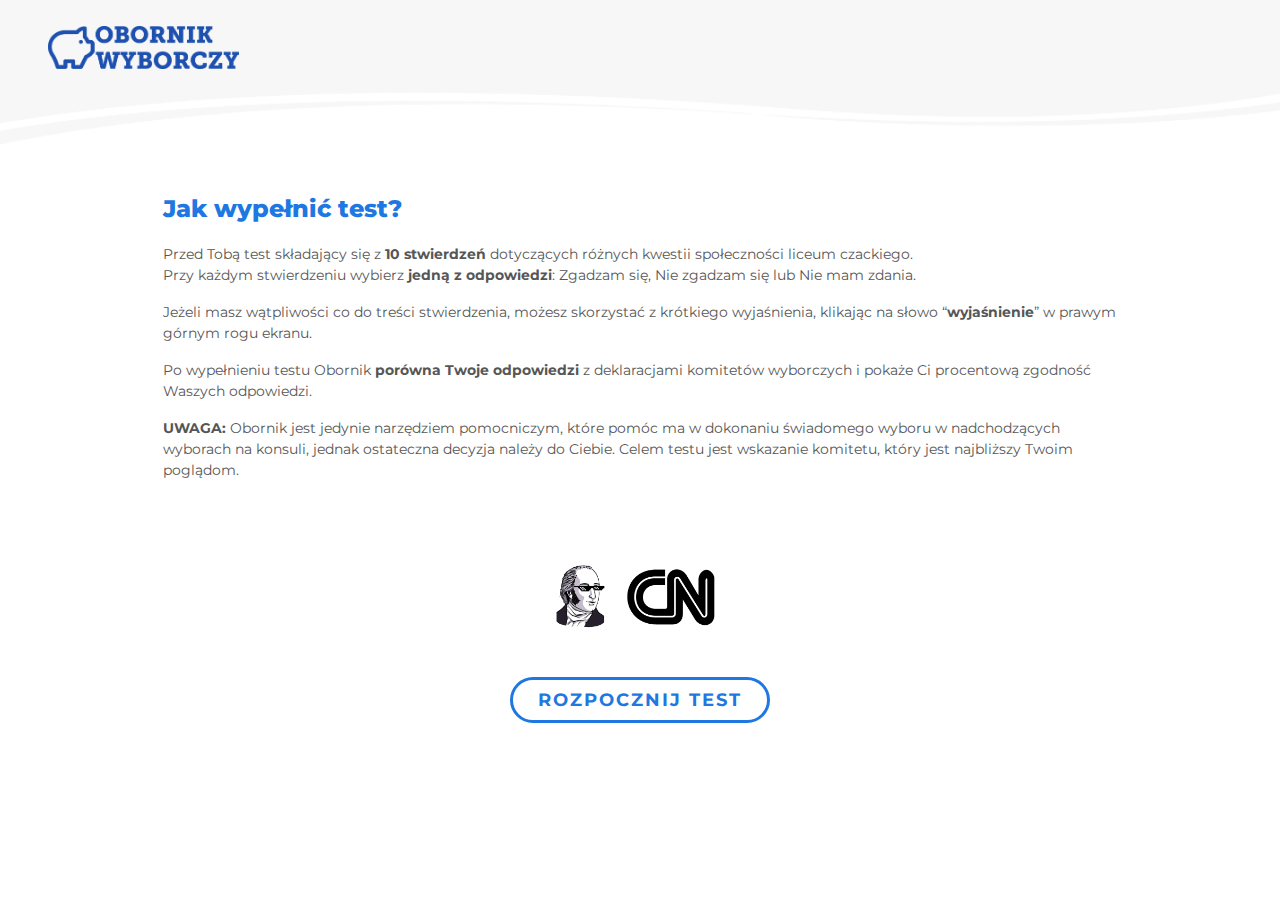
<file: ankieta.html>
<!DOCTYPE html>
<html>

<head>
    <meta charset="utf-8">
    <meta name="viewport" content="width=device-width, initial-scale=1.0, shrink-to-fit=no">
    <title>Obornik Wyborczy - Ankieta</title>
    <link rel="stylesheet" href="assets/bootstrap/css/bootstrap.min.css">
    <link rel="stylesheet" href="https://fonts.googleapis.com/css?family=Alegreya+Sans:100,300,400">
    <link rel="stylesheet" href="https://fonts.googleapis.com/css?family=Average+Sans">
    <link rel="stylesheet" href="https://fonts.googleapis.com/css?family=Montserrat:200i,300,400,700">
    <link rel="stylesheet" href="https://fonts.googleapis.com/css?family=Roboto+Condensed">
    <link rel="stylesheet" href="https://fonts.googleapis.com/css?family=Ubuntu:300,400">
    <link rel="stylesheet" href="assets/css/styles.css">
</head>

<body><header class="test-header">
    <a href="index.html" target="blank">
        <picture class="test-logo">
            <source media="(min-width:576px)" srcset="assets/img/OW.png">
            <img src="assets/img/OW.png" alt="Logo Obornik Wybrczy"></picture>
    </a>
</header>
    <main class="test-main">
        <div class="container test-container">
            <div class="test-questioner" id="test-questioner">
                <div id="step_0" class="test-step">
                    <h2 class="test-title">Jak wypełnić test?</h2>
                    <div class="test-intro-content">
                        <p>Przed Tobą test składający się z <strong>10&nbsp;stwierdzeń</strong>&nbsp;dotyczących różnych kwestii społeczności liceum czackiego.<br>Przy każdym stwierdzeniu wybierz&nbsp;<strong>jedną z odpowiedzi</strong>: Zgadzam
                            się, Nie zgadzam się lub Nie mam zdania.<br></p>
                        <p>Jeżeli masz wątpliwości co do treści stwierdzenia, możesz skorzystać z krótkiego wyjaśnienia, klikając na słowo “<strong>wyjaśnienie</strong>” w prawym górnym rogu ekranu.<br></p>
                        <p>Po wypełnieniu testu Obornik&nbsp;<strong>porówna Twoje odpowiedzi</strong>&nbsp;z deklaracjami komitetów wyborczych i pokaże Ci procentową zgodność Waszych odpowiedzi.<br><p><strong>UWAGA:</strong> Obornik jest jedynie narzędziem pomocniczym, które pomóc ma w dokonaniu świadomego wyboru w nadchodzących wyborach na konsuli, jednak ostateczna decyzja należy do Ciebie. Celem testu jest wskazanie komitetu, który jest najbliższy Twoim poglądom.</p></p></p><br><p style="text-align: center;">
    <br>
    <br>
    
    <img alt="Czacki News logo" src="assets/img/logo_transparent.png" style="width: 200px; max-width: 100%; vertical-align: middle; text-align: center;">
    
</p>
                        <div class="test-button-div"><a id="start-test" class="test-button text-decoration-none test-button-next" href="#">ROZPOCZNIJ TEST</a></div>
                    </div>
                </div>
                <div id="step_1" class="test-step inactive fade-in"><h2 class="test-title">Stwierdzenie: <span>1/10</span></h2>
                    <div class="test-question-container">
                        <p class="test-question">Uważam, że reżim sanitarny w Czackim powinien zostać zaostrzony.</p>
                    </div>
                    <ul class="test-help">
                        <li><a class="test-explanation-open" onclick="document.getElementById('explanation_1').style.display = 'block'" href="#" data-toggle="modal">WYJAŚNIENIE</a></li>
                    </ul>
                    <div class="test-buttons">
                        <div class="test-wrapper">
                            <div class="test-slide">
                                <div class="test-more-buttons">
                                    <div class="test-button-button"><a class="test-button text-decoration-none test-button-next agreed" href="#">ZGADZAM SIĘ</a></div>
                                    <div class="test-button-button"><a class="test-button text-decoration-none test-button-next non-agreed" href="#">NIE ZGADZAM SIĘ</a></div>
                                    <div class="test-button-button"><a class="test-button text-decoration-none test-button-next neutral" href="#">NIE MAM ZDANIA</a></div>
                                </div>
                            </div>
                        </div>
                    </div>
                </div>
                <div id="step_2" class="test-step inactive fade-in"><h2 class="test-title">Stwierdzenie: <span>2/10</span></h2>
                    <div class="test-question-container">
                        <p class="test-question">Moim zdaniem samorząd powinien podjąć wszelkich starań w celu rezygnacji Ministerstwa Edukacji Narodowej z decyzji o zdalnym systemie nauczania na korzyść innych metod np.: systemu hybrydowego.</p>
                    </div>
                    <ul class="test-help">
                        <li><a class="test-explanation-open" href="#" onclick="document.getElementById('explanation_2').style.display = 'block'" data-toggle="modal">WYJAŚNIENIE</a></li>
                    </ul>
                    <div class="test-buttons">
                        <div class="test-wrapper">
                            <div class="test-slide">
                                <div class="test-more-buttons">
                                    <div class="test-button-button"><a class="test-button text-decoration-none test-button-next agreed" href="#">ZGADZAM SIĘ</a></div>
                                    <div class="test-button-button"><a class="test-button text-decoration-none test-button-next non-agreed" href="#">NIE ZGADZAM SIĘ</a></div>
                                    <div class="test-button-button"><a class="test-button text-decoration-none test-button-next neutral" href="#">NIE MAM ZDANIA</a></div>
                                </div>
                            </div>
                        </div>
                    </div>
                </div>
                <div id="step_3" class="test-step inactive fade-in"><h2 class="test-title">Stwierdzenie: <span>3/10</span></h2>
                    <div class="test-question-container">
                        <p class="test-question">Ważne dla mnie jest, żeby samorząd negocjował z dyrekcją o istnieniu ogólnodostępnego czajnika oraz mikrofalówki.</p>
                    </div>
                    <ul class="test-help">
                        <li><a class="test-explanation-open" href="#" onclick="document.getElementById('explanation_3').style.display = 'block'" data-toggle="modal">WYJAŚNIENIE</a></li>
                    </ul>
                    <div class="test-buttons">
                        <div class="test-wrapper">
                            <div class="test-slide">
                                <div class="test-more-buttons">
                                    <div class="test-button-button"><a class="test-button text-decoration-none test-button-next agreed" href="#">ZGADZAM SIĘ</a></div>
                                    <div class="test-button-button"><a class="test-button text-decoration-none test-button-next non-agreed" href="#">NIE ZGADZAM SIĘ</a></div>
                                    <div class="test-button-button"><a class="test-button text-decoration-none test-button-next neutral" href="#">NIE MAM ZDANIA</a></div>
                                </div>
                            </div>
                        </div>
                    </div>
                </div>
                <div id="step_4" class="test-step inactive fade-in"><h2 class="test-title">Stwierdzenie: <span>4/10</span></h2>
                    <div class="test-question-container">
                        <p class="test-question">Ważne dla mnie jest poszerzenie oferty sportowej szkoły.</p>
                    </div>
                    <ul class="test-help">
                        <li><a class="test-explanation-open" href="#" onclick="document.getElementById('explanation_4').style.display = 'block'" data-toggle="modal">WYJAŚNIENIE</a></li>
                    </ul>
                    <div class="test-buttons">
                        <div class="test-wrapper">
                            <div class="test-slide">
                                <div class="test-more-buttons">
                                    <div class="test-button-button"><a class="test-button text-decoration-none agreed test-button-next" href="#">ZGADZAM SIĘ</a></div>
                                    <div class="test-button-button"><a class="test-button text-decoration-none test-button-next non-agreed" href="#">NIE ZGADZAM SIĘ</a></div>
                                    <div class="test-button-button"><a class="test-button text-decoration-none test-button-next neutral" href="#">NIE MAM ZDANIA</a></div>
                                </div>
                            </div>
                        </div>
                    </div>
                </div>
                <div id="step_5" class="test-step inactive fade-in"><h2 class="test-title">Stwierdzenie: <span>5/10</span></h2>
                    <div class="test-question-container">
                        <p class="test-question">Ważne dla mnie są negocjacje z Okienkiem w celu obniżenia cen dla Czackiewiczów.</p>
                    </div>
                    <ul class="test-help">
                        <li><a class="test-explanation-open" href="#" onclick="document.getElementById('explanation_5').style.display = 'block'" data-toggle="modal">WYJAŚNIENIE</a></li>
                    </ul>
                    <div class="test-buttons">
                        <div class="test-wrapper">
                            <div class="test-slide">
                                <div class="test-more-buttons">
                                    <div class="test-button-button"><a class="test-button text-decoration-none agreed test-button-next" href="#">ZGADZAM SIĘ</a></div>
                                    <div class="test-button-button"><a class="test-button text-decoration-none test-button-next non-agreed" href="#">NIE ZGADZAM SIĘ</a></div>
                                    <div class="test-button-button"><a class="test-button text-decoration-none test-button-next neutral" href="#">NIE MAM ZDANIA</a></div>
                                </div>
                            </div>
                        </div>
                    </div>
                </div>
                <div id="step_6" class="test-step inactive fade-in"><h2 class="test-title">Stwierdzenie: <span>6/10</span></h2>
                    <div class="test-question-container">
                        <p class="test-question">Moim zdaniem elitarność sekcji oraz ich działalności w Czackim powinna zostać zmniejszona.</p>
                    </div>
                    <ul class="test-help">
                        <li><a class="test-explanation-open" href="#" onclick="document.getElementById('explanation_6').style.display = 'block'" data-toggle="modal">WYJAŚNIENIE</a></li>
                    </ul>
                    <div class="test-buttons">
                        <div class="test-wrapper">
                            <div class="test-slide">
                                <div class="test-more-buttons">
                                    <div class="test-button-button"><a class="test-button text-decoration-none agreed test-button-next" href="#">ZGADZAM SIĘ</a></div>
                                    <div class="test-button-button"><a class="test-button text-decoration-none test-button-next non-agreed" href="#">NIE ZGADZAM SIĘ</a></div>
                                    <div class="test-button-button"><a class="test-button text-decoration-none test-button-next neutral" href="#">NIE MAM ZDANIA</a></div>
                                </div>
                            </div>
                        </div>
                    </div>
                </div>
                <div id="step_7" class="test-step inactive fade-in"><h2 class="test-title">Stwierdzenie: <span>7/10</span></h2>
                    <div class="test-question-container">
                        <p class="test-question">Uważam, że Czacki powinien zrezygnować ze współpracy z Technikum.</p>
                    </div>
                    <ul class="test-help">
                        <li><a class="test-explanation-open" href="#" onclick="document.getElementById('explanation_7').style.display = 'block'" data-toggle="modal">WYJAŚNIENIE</a></li>
                    </ul>
                    <div class="test-buttons">
                        <div class="test-wrapper">
                            <div class="test-slide">
                                <div class="test-more-buttons">
                                    <div class="test-button-button"><a class="test-button text-decoration-none agreed test-button-next" href="#">ZGADZAM SIĘ</a></div>
                                    <div class="test-button-button"><a class="test-button text-decoration-none test-button-next non-agreed" href="#">NIE ZGADZAM SIĘ</a></div>
                                    <div class="test-button-button"><a class="test-button text-decoration-none test-button-next neutral" href="#">NIE MAM ZDANIA</a></div>
                                </div>
                            </div>
                        </div>
                    </div>
                </div>
                <div id="step_8" class="test-step inactive fade-in"><h2 class="test-title">Stwierdzenie: <span>8/10</span></h2>
                    <div class="test-question-container">
                        <p class="test-question">Ważne dla mnie jest utworzenie systemu zgłaszania inicjatyw uczniowskich.</p>
                    </div>
                    <ul class="test-help">
                        <li><a class="test-explanation-open" href="#" onclick="document.getElementById('explanation_8').style.display = 'block'" data-toggle="modal">WYJAŚNIENIE</a></li>
                    </ul>
                    <div class="test-buttons">
                        <div class="test-wrapper">
                            <div class="test-slide">
                                <div class="test-more-buttons">
                                    <div class="test-button-button"><a class="test-button text-decoration-none agreed test-button-next" href="#">ZGADZAM SIĘ</a></div>
                                    <div class="test-button-button"><a class="test-button text-decoration-none test-button-next non-agreed" href="#">NIE ZGADZAM SIĘ</a></div>
                                    <div class="test-button-button"><a class="test-button text-decoration-none test-button-next neutral" href="#">NIE MAM ZDANIA</a></div>
                                </div>
                            </div>
                        </div>
                    </div>
                </div>
                <div id="step_9" class="test-step inactive fade-in"><h2 class="test-title">Stwierdzenie: <span>9/10</span></h2>
                    <div class="test-question-container">
                        <p class="test-question">Uważam, że w Czackim powinny się odbywać spotkania z różnymi osobami aktywnymi politycznie, niezależnie od ich poglądów.</p>
                    </div>
                    <ul class="test-help">
                        <li><a class="test-explanation-open" href="#" onclick="document.getElementById('explanation_9').style.display = 'block'" data-toggle="modal">WYJAŚNIENIE</a></li>
                    </ul>
                    <div class="test-buttons">
                        <div class="test-wrapper">
                            <div class="test-slide">
                                <div class="test-more-buttons">
                                    <div class="test-button-button"><a class="test-button text-decoration-none agreed test-button-next" href="#">ZGADZAM SIĘ</a></div>
                                    <div class="test-button-button"><a class="test-button text-decoration-none test-button-next non-agreed" href="#">NIE ZGADZAM SIĘ</a></div>
                                    <div class="test-button-button"><a class="test-button text-decoration-none test-button-next neutral" href="#">NIE MAM ZDANIA</a></div>
                                </div>
                            </div>
                        </div>
                    </div>
                </div>
                <div id="step_10" class="test-step inactive fade-in"><h2 class="test-title">Stwierdzenie: <span>10/10</span></h2>
                    <div class="test-question-container">
                        <p class="test-question">Uważam, iż społeczność Czackiego powinna brać czynny udział w akcjach typu “Tęczowy Piątek”.</p>
                    </div>
                    <ul class="test-help">
                        <li><a class="test-explanation-open" href="#" onclick="document.getElementById('explanation_10').style.display = 'block'" data-toggle="modal">WYJAŚNIENIE</a></li>
                    </ul>
                    <div class="test-buttons">
                        <div class="test-wrapper">
                            <div class="test-slide">
                                <div class="test-more-buttons">
                                    <div class="test-button-button"><a class="test-button text-decoration-none agreed test-button-next" href="#">ZGADZAM SIĘ</a></div>
                                    <div class="test-button-button"><a class="test-button text-decoration-none test-button-next non-agreed" href="#">NIE ZGADZAM SIĘ</a></div>
                                    <div class="test-button-button"><a class="test-button text-decoration-none test-button-next neutral" href="#">NIE MAM ZDANIA</a></div>
                                </div>
                            </div>
                        </div>
                    </div>
                </div>
                <div class="test-results fade-in" id="test-results">
                    <div class="test-results-row">
                        <div class="test-results-title">
                            <h1>Wyniki:</h1>
                        </div>
                    </div>
                    <p>Wykres przedstawia zgodność Twoich poglądów z deklaracjami poszczególnych komitetów wyborczych.</p>
                    <div class="test-results-chart">


                        <div class="test-results-chart-row">
                            <div class="test-results-chart-row-img">
                                <img src="assets/img/konsole.png" alt="Komitet nr 1" id="candidate-img-1">
                            </div>
                            <div class="test-results-chart-progressbar">
                                <div class="test-progressbar-gray">
                                    <div class="test-progressbar-blue" id="progressbar-results-1"></div>
                                </div>
                                <p class="test-candidate-surname" id="candidate-name-1">KONSOLE</p>
                            </div>
                            <div class="test-results-chart-percent">
                                <p class="test-results-percent" id="candidate-percent-1">73%</p>
                            </div>
                        </div>

                        <div class="test-results-chart-row">
                            <div class="test-results-chart-row-img">
                                <img src="assets/img/kopytulski.png" alt="Komitet nr 2" id="candidate-img-2">
                            </div>
                            <div class="test-results-chart-progressbar">
                                <div class="test-progressbar-gray">
                                    <div class="test-progressbar-blue" id="progressbar-results-2"></div>
                                </div>
                                <p class="test-candidate-surname" id="candidate-name-2">KOPYTULSKI2020</p>
                            </div>
                            <div class="test-results-chart-percent">
                                <p class="test-results-percent" id="candidate-percent-2">62%</p>
                            </div>
                        </div>

                        <div class="test-results-chart-row">
                            <div class="test-results-chart-row-img">
                                <img src="assets/img/ku.png" alt="Komitet nr 3" id="candidate-img-3">
                            </div>
                            <div class="test-results-chart-progressbar">
                                <div class="test-progressbar-gray">
                                    <div class="test-progressbar-blue" id="progressbar-results-3"></div>
                                </div>
                                <p class="test-candidate-surname" id="candidate-name-3">PAULINA I MIKOŁAJ</p>
                            </div>
                            <div class="test-results-chart-percent">
                                <p class="test-results-percent" id="candidate-percent-3">55%</p>
                            </div>
                        </div>

                        <div class="test-results-chart-row">
                            <div class="test-results-chart-row-img">
                                <img src="assets/img/wrzosek-ziemba.png" alt="Komitet nr 4" id="candidate-img-4">
                            </div>
                            <div class="test-results-chart-progressbar">
                                <div class="test-progressbar-gray">
                                    <div class="test-progressbar-blue" id="progressbar-results-4"></div>
                                </div>
                                <p class="test-candidate-surname" id="candidate-name-4">WRZOSEK ZIEMBA 2020</p>
                            </div>
                            <div class="test-results-chart-percent">
                                <p class="test-results-percent" id="candidate-percent-4">42%</p>
                            </div>
                        </div>
                    </div>

                    <div class="show_campaign_committes_answers_div">
                        <a id="show_campaign_committes_answers_btn" class="show_campaign_committes_answers_btn">Zobacz odpowiedzi komitetów</a>
                    </div>

                </div>
            </div>





            <div class="campaign_committes_answers_questionnaire" id="campaign_committes_answers_questionnaire">
                <div class="campaign_committes_steps">


                    <div id="answers_step_1" class="answers_step active fade-in">
                        <h2 class="test-title">Stwierdzenie: <span>1/10</span></h2>
                        <div class="test-question-container">
                            <p class="test-question">Uważam, że reżim sanitarny w Czackim powinien zostać zaostrzony.</p>
                        </div>
                        <div class="committe_answers_rows">

                            <div class="committe_answers_row">
                                <div class="answers_candidates">
                                    <div class="answer">
                                        Zgadzam się
                                    </div>
                                    <div class="committe_answers_row" id="committee_answers_agreed_1">

                                    </div>
                                </div>
                            </div>

                            <div class="committe_answers_row">
                                <div class="answers_candidates">
                                    <div class="answer">
                                        Nie mam zdania
                                    </div>
                                    <div class="committe_answers_row" id="committee_answers_neutral_1">

                                    </div>
                                </div>
                            </div>

                            <div class="committe_answers_row">
                                <div class="answers_candidates">
                                    <div class="answer">
                                        Nie zgadzam się
                                    </div>
                                    <div class="committe_answers_row" id="committee_answers_non_agreed_1">

                                    </div>
                                </div>
                            </div>
                        </div>
                    </div>


                    <div id="answers_step_2" class="answers_step fade-in">
                        <h2 class="test-title">Stwierdzenie: <span>2/10</span></h2>
                        <div class="test-question-container">
                            <p class="test-question">Moim zdaniem samorząd powinien podjąć wszelkich starań w celu rezygnacji Ministerstwa Edukacji Narodowej z decyzji o zdalnym systemie nauczania na korzyść innych metod np.: systemu hybrydowego.</p>
                        </div>
                        <div class="committe_answers_rows">

                            <div class="committe_answers_row">
                                <div class="answers_candidates">
                                    <div class="answer">
                                        Zgadzam się
                                    </div>
                                    <div class="committe_answers_row" id="committee_answers_agreed_2">

                                    </div>
                                </div>
                            </div>

                            <div class="committe_answers_row">
                                <div class="answers_candidates">
                                    <div class="answer">
                                        Nie mam zdania
                                    </div>
                                    <div class="committe_answers_row" id="committee_answers_neutral_2">

                                    </div>
                                </div>
                            </div>

                            <div class="committe_answers_row">
                                <div class="answers_candidates">
                                    <div class="answer">
                                        Nie zgadzam się
                                    </div>
                                    <div class="committe_answers_row" id="committee_answers_non_agreed_2">

                                    </div>
                                </div>
                            </div>
                        </div>
                    </div>


                    <div id="answers_step_3" class="answers_step fade-in">
                        <h2 class="test-title">Stwierdzenie: <span>3/10</span></h2>
                        <div class="test-question-container">
                            <p class="test-question">Ważne dla mnie jest, żeby samorząd negocjował z dyrekcją o istnieniu ogólnodostępnego czajnika oraz mikrofalówki.</p>
                        </div>
                        <div class="committe_answers_rows">

                            <div class="committe_answers_row">
                                <div class="answers_candidates">
                                    <div class="answer">
                                        Zgadzam się
                                    </div>
                                    <div class="committe_answers_row" id="committee_answers_agreed_3">

                                    </div>
                                </div>
                            </div>

                            <div class="committe_answers_row">
                                <div class="answers_candidates">
                                    <div class="answer">
                                        Nie mam zdania
                                    </div>
                                    <div class="committe_answers_row" id="committee_answers_neutral_3">

                                    </div>
                                </div>
                            </div>

                            <div class="committe_answers_row">
                                <div class="answers_candidates">
                                    <div class="answer">
                                        Nie zgadzam się
                                    </div>
                                    <div class="committe_answers_row" id="committee_answers_non_agreed_3">

                                    </div>
                                </div>
                            </div>
                        </div>
                    </div>


                    <div id="answers_step_4" class="answers_step fade-in">
                        <h2 class="test-title">Stwierdzenie: <span>4/10</span></h2>
                        <div class="test-question-container">
                            <p class="test-question">Ważne dla mnie jest poszerzenie oferty sportowej szkoły.</p>
                        </div>
                        <div class="committe_answers_rows">

                            <div class="committe_answers_row">
                                <div class="answers_candidates">
                                    <div class="answer">
                                        Zgadzam się
                                    </div>
                                    <div class="committe_answers_row" id="committee_answers_agreed_4">

                                    </div>
                                </div>
                            </div>

                            <div class="committe_answers_row">
                                <div class="answers_candidates">
                                    <div class="answer">
                                        Nie mam zdania
                                    </div>
                                    <div class="committe_answers_row" id="committee_answers_neutral_4">

                                    </div>
                                </div>
                            </div>

                            <div class="committe_answers_row">
                                <div class="answers_candidates">
                                    <div class="answer">
                                        Nie zgadzam się
                                    </div>
                                    <div class="committe_answers_row" id="committee_answers_non_agreed_4">

                                    </div>
                                </div>
                            </div>
                        </div>
                    </div>


                    <div id="answers_step_5" class="answers_step fade-in">
                        <h2 class="test-title">Stwierdzenie: <span>5/10</span></h2>
                        <div class="test-question-container">
                            <p class="test-question">Ważne dla mnie są negocjacje z Okienkiem w celu obniżenia cen dla Czackiewiczów.</p>
                        </div>
                        <div class="committe_answers_rows">

                            <div class="committe_answers_row">
                                <div class="answers_candidates">
                                    <div class="answer">
                                        Zgadzam się
                                    </div>
                                    <div class="committe_answers_row" id="committee_answers_agreed_5">

                                    </div>
                                </div>
                            </div>

                            <div class="committe_answers_row">
                                <div class="answers_candidates">
                                    <div class="answer">
                                        Nie mam zdania
                                    </div>
                                    <div class="committe_answers_row" id="committee_answers_neutral_5">

                                    </div>
                                </div>
                            </div>

                            <div class="committe_answers_row">
                                <div class="answers_candidates">
                                    <div class="answer">
                                        Nie zgadzam się
                                    </div>
                                    <div class="committe_answers_row" id="committee_answers_non_agreed_5">

                                    </div>
                                </div>
                            </div>
                        </div>
                    </div>


                    <div id="answers_step_6" class="answers_step fade-in">
                        <h2 class="test-title">Stwierdzenie: <span>6/10</span></h2>
                        <div class="test-question-container">
                            <p class="test-question">Moim zdaniem elitarność sekcji oraz ich działalności w Czackim powinna zostać zmniejszona.</p>
                        </div>
                        <div class="committe_answers_rows">

                            <div class="committe_answers_row">
                                <div class="answers_candidates">
                                    <div class="answer">
                                        Zgadzam się
                                    </div>
                                    <div class="committe_answers_row" id="committee_answers_agreed_6">

                                    </div>
                                </div>
                            </div>

                            <div class="committe_answers_row">
                                <div class="answers_candidates">
                                    <div class="answer">
                                        Nie mam zdania
                                    </div>
                                    <div class="committe_answers_row" id="committee_answers_neutral_6">

                                    </div>
                                </div>
                            </div>

                            <div class="committe_answers_row">
                                <div class="answers_candidates">
                                    <div class="answer">
                                        Nie zgadzam się
                                    </div>
                                    <div class="committe_answers_row" id="committee_answers_non_agreed_6">

                                    </div>
                                </div>
                            </div>
                        </div>
                    </div>


                    <div id="answers_step_7" class="answers_step fade-in">
                        <h2 class="test-title">Stwierdzenie: <span>7/10</span></h2>
                        <div class="test-question-container">
                            <p class="test-question">Uważam, że Czacki powinien zrezygnować ze współpracy z Technikum.</p>
                        </div>
                        <div class="committe_answers_rows">

                            <div class="committe_answers_row">
                                <div class="answers_candidates">
                                    <div class="answer">
                                        Zgadzam się
                                    </div>
                                    <div class="committe_answers_row" id="committee_answers_agreed_7">

                                    </div>
                                </div>
                            </div>

                            <div class="committe_answers_row">
                                <div class="answers_candidates">
                                    <div class="answer">
                                        Nie mam zdania
                                    </div>
                                    <div class="committe_answers_row" id="committee_answers_neutral_7">

                                    </div>
                                </div>
                            </div>

                            <div class="committe_answers_row">
                                <div class="answers_candidates">
                                    <div class="answer">
                                        Nie zgadzam się
                                    </div>
                                    <div class="committe_answers_row" id="committee_answers_non_agreed_7">

                                    </div>
                                </div>
                            </div>
                        </div>
                    </div>


                    <div id="answers_step_8" class="answers_step fade-in">
                        <h2 class="test-title">Stwierdzenie: <span>8/10</span></h2>
                        <div class="test-question-container">
                            <p class="test-question">Ważne dla mnie jest utworzenie systemu zgłaszania inicjatyw uczniowskich.</p>
                        </div>
                        <div class="committe_answers_rows">

                            <div class="committe_answers_row">
                                <div class="answers_candidates">
                                    <div class="answer">
                                        Zgadzam się
                                    </div>
                                    <div class="committe_answers_row" id="committee_answers_agreed_8">

                                    </div>
                                </div>
                            </div>

                            <div class="committe_answers_row">
                                <div class="answers_candidates">
                                    <div class="answer">
                                        Nie mam zdania
                                    </div>
                                    <div class="committe_answers_row" id="committee_answers_neutral_8">

                                    </div>
                                </div>
                            </div>

                            <div class="committe_answers_row">
                                <div class="answers_candidates">
                                    <div class="answer">
                                        Nie zgadzam się
                                    </div>
                                    <div class="committe_answers_row" id="committee_answers_non_agreed_8">

                                    </div>
                                </div>
                            </div>
                        </div>
                    </div>


                    <div id="answers_step_9" class="answers_step fade-in">
                        <h2 class="test-title">Stwierdzenie: <span>9/10</span></h2>
                        <div class="test-question-container">
                            <p class="test-question">Uważam, że w Czackim powinny się odbywać spotkania z różnymi osobami aktywnymi politycznie, niezależnie od ich poglądów.</p>
                        </div>
                        <div class="committe_answers_rows">

                            <div class="committe_answers_row">
                                <div class="answers_candidates">
                                    <div class="answer">
                                        Zgadzam się
                                    </div>
                                    <div class="committe_answers_row" id="committee_answers_agreed_9">

                                    </div>
                                </div>
                            </div>

                            <div class="committe_answers_row">
                                <div class="answers_candidates">
                                    <div class="answer">
                                        Nie mam zdania
                                    </div>
                                    <div class="committe_answers_row" id="committee_answers_neutral_9">

                                    </div>
                                </div>
                            </div>

                            <div class="committe_answers_row">
                                <div class="answers_candidates">
                                    <div class="answer">
                                        Nie zgadzam się
                                    </div>
                                    <div class="committe_answers_row" id="committee_answers_non_agreed_9">

                                    </div>
                                </div>
                            </div>
                        </div>
                    </div>


                    <div id="answers_step_10" class="answers_step fade-in">
                        <h2 class="test-title">Stwierdzenie: <span>10/10</span></h2>
                        <div class="test-question-container">
                            <p class="test-question">Uważam, iż społeczność Czackiego powinna brać czynny udział w akcjach typu “Tęczowy Piątek”.</p>
                        </div>
                        <div class="committe_answers_rows">

                            <div class="committe_answers_row">
                                <div class="answers_candidates">
                                    <div class="answer">
                                        Zgadzam się
                                    </div>
                                    <div class="committe_answers_row" id="committee_answers_agreed_10">

                                    </div>
                                </div>
                            </div>

                            <div class="committe_answers_row">
                                <div class="answers_candidates">
                                    <div class="answer">
                                        Nie mam zdania
                                    </div>
                                    <div class="committe_answers_row" id="committee_answers_neutral_10">

                                    </div>
                                </div>
                            </div>

                            <div class="committe_answers_row">
                                <div class="answers_candidates">
                                    <div class="answer">
                                        Nie zgadzam się
                                    </div>
                                    <div class="committe_answers_row" id="committee_answers_non_agreed_10">

                                    </div>
                                </div>
                            </div>
                        </div>
                    </div>



                </div>
            </div>














            <div class="pagination" id="pagination">
                <div class="test-pagination-wrapper">
                    <div class="test-change-question-button">
                        <a class="test-change-step active" step="1" id="change-to-1">1</a>
                    </div>
                    <div class="test-change-question-button">
                        <a class="test-change-step" step="2" id="change-to-2">2</a>
                    </div>
                    <div class="test-change-question-button">
                        <a class="test-change-step" step="3" id="change-to-3">3</a>
                    </div>
                    <div class="test-change-question-button">
                        <a class="test-change-step" step="4" id="change-to-4">4</a>
                    </div>
                    <div class="test-change-question-button">
                        <a class="test-change-step" step="5" id="change-to-5">5</a>
                    </div>
                    <div class="test-change-question-button">
                        <a class="test-change-step" step="6" id="change-to-6">6</a>
                    </div>
                    <div class="test-change-question-button">
                        <a class="test-change-step" step="7" id="change-to-7">7</a>
                    </div>
                    <div class="test-change-question-button">
                        <a class="test-change-step" step="8" id="change-to-8">8</a>
                    </div>
                    <div class="test-change-question-button">
                        <a class="test-change-step" step="9" id="change-to-9">9</a>
                    </div>
                    <div class="test-change-question-button">
                        <a class="test-change-step" step="10" id="change-to-10">10</a>
                    </div>
                    <div class="test-change-question-button">
                        <a class="test-result-change-button">WYNIK</a>
                    </div>
                </div>
            </div>

            <div class="pagination" id="answers_pagination">
                <div class="test-pagination-wrapper">
                    <div class="test-change-question-button">
                        <a class="answers_test-change-step answer_active" step="1" id="answers_change-to-1">1</a>
                    </div>
                    <div class="test-change-question-button">
                        <a class="answers_test-change-step" step="2" id="answers_change-to-2">2</a>
                    </div>
                    <div class="test-change-question-button">
                        <a class="answers_test-change-step" step="3" id="answers_change-to-3">3</a>
                    </div>
                    <div class="test-change-question-button">
                        <a class="answers_test-change-step" step="4" id="answers_change-to-4">4</a>
                    </div>
                    <div class="test-change-question-button">
                        <a class="answers_test-change-step" step="5" id="answers_change-to-5">5</a>
                    </div>
                    <div class="test-change-question-button">
                        <a class="answers_test-change-step" step="6" id="answers_change-to-6">6</a>
                    </div>
                    <div class="test-change-question-button">
                        <a class="answers_test-change-step" step="7" id="answers_change-to-7">7</a>
                    </div>
                    <div class="test-change-question-button">
                        <a class="answers_test-change-step" step="8" id="answers_change-to-8">8</a>
                    </div>
                    <div class="test-change-question-button">
                        <a class="answers_test-change-step" step="9" id="answers_change-to-9">9</a>
                    </div>
                    <div class="test-change-question-button">
                        <a class="answers_test-change-step" step="10" id="answers_change-to-10">10</a>
                    </div>
                </div>
            </div>


            <div id="explanation_1" class="explanation_div">
                <div class="explanation_dialog">
                    <div class="explanation_modal_content">
                        <div class="explanation_modal_header">
                            <h5 class="explanation_modal_title">Wyjaśnienie:</h5>
                            <button type="button" class="explanation_close" onclick="explanationWindowClose(1)" data-dismiss="modal" aria-label="Close">
                                <span aria-hidden="true">×</span>
                            </button>
                        </div>
                        <div class="explanation_modal_body">
                            <p class="explanation_question">
                                Uważam, że reżim sanitarny w Czackim powinien zostać zaostrzony.
                            </p>
                            <p></p>
                            <p>
                                Wiele osób uważa, że dotychczasowe obostrzenia sanitarne jakie obowiązują na terenie Czackiego są niewystarczające.
                            </p>
                            <p style="text-align: justify;">
                                Osoby popierające to stwierdzenie uważają, że powinny zostać wprowadzone dodatkowe obostrzenia w celu zadbania o bezpieczeństwo Czackiewiczów i zmniejszeniu ryzyka zakażania.
                            </p>
                            <p style="text-align: justify;">
                                Osoby niezgadzające się z tym stanowiskiem uważają, że obecnie panujące restrykcje są wystarczające, lub nawet zbędne, a wprowadzanie większej ilości obostrzeń znacząco utrudni nam życie codzienne jednocześnie nie zmniejszając zbytnio ryzyka zakażenia.
                            </p>
                        </div>
                    </div>
                </div>
            </div>
            <div id="explanation_2" class="explanation_div">
                <div class="explanation_dialog">
                    <div class="explanation_modal_content">
                        <div class="explanation_modal_header">
                            <h5 class="explanation_modal_title">Wyjaśnienie:</h5>
                            <button type="button" class="explanation_close" onclick="explanationWindowClose(2)" data-dismiss="modal" aria-label="Close">
                                <span aria-hidden="true">×</span>
                            </button>
                        </div>
                        <div class="explanation_modal_body">
                            <p class="explanation_question">
                                Moim zdaniem samorząd powinien podjąć wszelkich starań w celu rezygnacji Ministerstwa Edukacji Narodowej z decyzji o zdalnym systemie nauczania na korzyść innych metod np.: systemu hybrydowego.
                            </p>
                            <p></p>
                            <p>
                                Wiele osób uważa, że decyzja Ministerstwa Edukacji Narodowej o przejściu na zdalny system nauczania jest nieodpowiednia.
                            </p>
                            <p style="text-align: justify;">
                                Osoby popierające to stwierdzenie uważają, że ta decyzja znacząco wpłynie na dzieci w szkołach oraz ich wyniki w nauce. Argumentują, że taki poziom izolacji od rówieśników źle wpłynie na samopoczucie uczniów, co z kolei przeniesie się m.in. na ich wyniki w nauce, które i tak są już gorsze, niż podczas tradycyjnego systemu nauczania. Proponują tutaj inne metody nauczania np.: system hybrydowy.

                            </p>
                            <p style="text-align: justify;">
                                Osoby niezgadzające się z tym stanowiskiem uważają, że decyzja o zdalnym nauczaniu jest absolutnie kluczowa i potrzebna do zmniejszenia liczby zarażeń COVID-19, tym samym zwiększając bezpieczeństwo uczniów i wszystkich innych w ich otoczeniu.
                            </p>
                        </div>
                    </div>
                </div>
            </div>
            <div id="explanation_3" class="explanation_div">
                <div class="explanation_dialog">
                    <div class="explanation_modal_content">
                        <div class="explanation_modal_header">
                            <h5 class="explanation_modal_title">Wyjaśnienie:</h5>
                            <button type="button" class="explanation_close" onclick="explanationWindowClose(3)" data-dismiss="modal" aria-label="Close">
                                <span aria-hidden="true">×</span>
                            </button>
                        </div>
                        <div class="explanation_modal_body">
                            <p class="explanation_question">
                                Ważne dla mnie jest, żeby samorząd negocjował z dyrekcją o istnieniu ogólnodostępnego czajnika oraz mikrofalówki.
                            </p>
                            <p></p>
                            <p>
                                Wielu Czackiewiczów wyraża potrzebę istnienia w Czackim wspólnego czajnika czy mikrofalówki. Negocjacje z tym związane były już prowadzone z dyrekcją liceum. Bezskutecznie.
                            </p>
                            <p style="text-align: justify;">
                                Natomiast wiele osób uważa, iż nowy samorząd powinien powrócić do tych negocjacji i wypracować jakiś kompromis.
                            </p>
                            <p style="text-align: justify;">
                                Pozostali uważają, że dalsze negocjacje do niczego nie doprowadzą, a skupianie się na tym jest bezcelowe, gdyż istnieją inne ważniejsze sprawy, na których powinien się skupić samorząd.
                            </p>
                        </div>
                    </div>
                </div>
            </div>
            <div id="explanation_4" class="explanation_div">
                <div class="explanation_dialog">
                    <div class="explanation_modal_content">
                        <div class="explanation_modal_header">
                            <h5 class="explanation_modal_title">Wyjaśnienie:</h5>
                            <button type="button" class="explanation_close" onclick="explanationWindowClose(4)" data-dismiss="modal" aria-label="Close">
                                <span aria-hidden="true">×</span>
                            </button>
                        </div>
                        <div class="explanation_modal_body">
                            <p class="explanation_question">
                                Ważne dla mnie jest poszerzenie oferty sportowej szkoły.
                            </p>
                            <p></p>
                            <p>
                                Wielu Czackiewiczów uważa, iż w Czackim powinna zostać poszerzona oferta sportowa.
                            </p>
                            <p style="text-align: justify;">
                                Mają tu oni na myśli takie inicjatywy jak chociażby: Dzień Sportu, wznowienie SKS-ów np.: z siatkówki, czy urządzanie konkursów międzyklasowych.
                            </p>
                            <p style="text-align: justify;">
                                Osoby niezgadzające się z tym twierdzeniem uważają, że są ważniejsze rzeczy, na których powinien się skupić samorząd.
                            </p>
                        </div>
                    </div>
                </div>
            </div>
            <div id="explanation_5" class="explanation_div">
                <div class="explanation_dialog">
                    <div class="explanation_modal_content">
                        <div class="explanation_modal_header">
                            <h5 class="explanation_modal_title">Wyjaśnienie:</h5>
                            <button type="button" class="explanation_close" onclick="explanationWindowClose(5)" data-dismiss="modal" aria-label="Close">
                                <span aria-hidden="true">×</span>
                            </button>
                        </div>
                        <div class="explanation_modal_body">
                            <p class="explanation_question">
                                Ważne dla mnie są negocjacje z Okienkiem w celu obniżenia cen dla Czackiewiczów.
                            </p>
                            <p></p>
                            <p>
                                W ostatnim czasie firma Okienko, oferująca m.in. frytki, znacząco podwyższa ceny jednocześnie zmniejszając porcję sprzedawanych frytek.
                            </p>
                            <p style="text-align: justify;">
                                Wiele osób uważa, że samorząd powinien negocjować z Okienkiem zniżki dla Czackiewiczów, gdyż jako społeczność stanowimy dużą część ich klientów.
                            </p>
                            <p style="text-align: justify;">
                                Osoby przeciwne temu stwierdzeniu uważają, że samorząd powinien się skupić na negocjacjach z innymi restauracjami, kawiarniami, lub zupełnie skupić się na innych rzeczach, a nie na negocjowaniu zniżek.
                            </p>
                        </div>
                    </div>
                </div>
            </div>
            <div id="explanation_6" class="explanation_div">
                <div class="explanation_dialog">
                    <div class="explanation_modal_content">
                        <div class="explanation_modal_header">
                            <h5 class="explanation_modal_title">Wyjaśnienie:</h5>
                            <button type="button" class="explanation_close" onclick="explanationWindowClose(6)" data-dismiss="modal" aria-label="Close">
                                <span aria-hidden="true">×</span>
                            </button>
                        </div>
                        <div class="explanation_modal_body">
                            <p class="explanation_question">
                                Moim zdaniem elitarność sekcji oraz ich działalności w Czackim powinna zostać zmniejszona.
                            </p>
                            <p></p>
                            <p style="text-align: justify;">
                                Osoby popierające te stwierdzenie argumentują swoje zdanie tym, że elitarność sekcji utrudnia udzielanie się oraz angażowanie się w życie szkoły osobom, które do sekcji nie należą. Jednocześnie nie zgadzają się z tak dużą selektywnością przy naborach. Uważają one, że sekcje powinny przyjmować większą ilość osób.
                            </p>
                            <p style="text-align: justify;">
                                Osoby niezgadzające się z tym stwierdzeniem argumentują swoje zdanie tym, że do sekcji przyjmowane są osoby na podstawie umiejętności i ich zaangażowania. Zaznaczają też, że praca w sekcjach to nie jest jedyna forma udzielania się w Czackim, a czackie być, albo nie być nie jest uwarunkowane byciem w sekcji. Gdyż Czacki to o wiele więcej niż tylko sekcje i festiwale.

                            </p>
                        </div>
                    </div>
                </div>
            </div>
            <div id="explanation_7" class="explanation_div">
                <div class="explanation_dialog">
                    <div class="explanation_modal_content">
                        <div class="explanation_modal_header">
                            <h5 class="explanation_modal_title">Wyjaśnienie:</h5>
                            <button type="button" class="explanation_close" onclick="explanationWindowClose(7)" data-dismiss="modal" aria-label="Close">
                                <span aria-hidden="true">×</span>
                            </button>
                        </div>
                        <div class="explanation_modal_body">
                            <p class="explanation_question">
                                Uważam, że Czacki powinien zrezygnować ze współpracy z Technikum.
                            </p>
                            <p></p>
                            <p style="text-align: justify;">
                                Osoby popierające tę tezę argumentują ją m.in. tym, że w ten sposób Technikum nie miałoby już dostępu do naszego boiska, co sprawiłoby, że Czackiewicze mogliby z niego zawsze korzystać nie zważając na Technikum.
                            </p>
                            <p style="text-align: justify;">
                                Osoby niezgadzające się z tym stwierdzeniem zwracają uwagę na to, że zerwanie współpracy z Technikum spowoduje niemożliwość korzystania Czackiewiczów z obiadów wydawanych w technikum. 
                            </p>
                        </div>
                    </div>
                </div>
            </div>
            <div id="explanation_8" class="explanation_div">
                <div class="explanation_dialog">
                    <div class="explanation_modal_content">
                        <div class="explanation_modal_header">
                            <h5 class="explanation_modal_title">Wyjaśnienie:</h5>
                            <button type="button" class="explanation_close" onclick="explanationWindowClose(8)" data-dismiss="modal" aria-label="Close">
                                <span aria-hidden="true">×</span>
                            </button>
                        </div>
                        <div class="explanation_modal_body">
                            <p class="explanation_question">
                                Ważne dla mnie jest utworzenie systemu zgłaszania inicjatyw uczniowskich.
                            </p>
                            <p></p>
                            <p>
                                Wielu Czackiewiczów uważa, iż w Czackim powinna powstać możliwość zgłaszania przez uczniów różnego rodzaju inicjatyw.
                            </p>
                            <p style="text-align: justify;">
                                Osoby popierające to stwierdzenie uważają, że powinno ustalić się liczbę Czackiewiczów, którzy posiadaliby inicjatywę ustawodawczą. Po zebraniu odpowiedniej ilości podpisów samorząd i dyrekcja musieliby rozpatrzyć taką propozycję zgłoszoną przez uczniów.
                            </p>
                            <p style="text-align: justify;">
                                Osoby niezgadzające się z tym stwierdzeniem uważają, że decyzje, bądź inicjatywy podejmowane przez uczniów liceum nie mogą być dobre, a wszelkie zmiany powinny być wprowadzane przez dyrekcję lub Radę Rodziców.
                            </p>
                        </div>
                    </div>
                </div>
            </div>
            <div id="explanation_9" class="explanation_div">
                <div class="explanation_dialog">
                    <div class="explanation_modal_content">
                        <div class="explanation_modal_header">
                            <h5 class="explanation_modal_title">Wyjaśnienie:</h5>
                            <button type="button" class="explanation_close" onclick="explanationWindowClose(9)" data-dismiss="modal" aria-label="Close">
                                <span aria-hidden="true">×</span>
                            </button>
                        </div>
                        <div class="explanation_modal_body">
                            <p class="explanation_question">
                                Uważam, że w Czackim powinny się odbywać spotkania z różnymi osobami aktywnymi politycznie, niezależnie od ich poglądów.
                            </p>
                            <p></p>
                            <p style="text-align: justify;">
                                Osoby popierające to stwierdzenie uważają, że spotkania z ludźmi różnych poglądów pozwalają na wyrobienie opinii i poszerzenie swoich horyzontów.
                            </p>
                            <p style="text-align: justify;">
                                Osoby niezgadzające się z tym stwierdzeniem uważają, że takie spotkania upolityczniają szkołę, co nie jest dobrym zjawiskiem, które może potencjalnie prowadzić do niemiłych konsekwencji.
                            </p>
                        </div>
                    </div>
                </div>
            </div>
            <div id="explanation_10" class="explanation_div">
                <div class="explanation_dialog">
                    <div class="explanation_modal_content">
                        <div class="explanation_modal_header">
                            <h5 class="explanation_modal_title">Wyjaśnienie:</h5>
                            <button type="button" class="explanation_close" onclick="explanationWindowClose(10)" data-dismiss="modal" aria-label="Close">
                                <span aria-hidden="true">×</span>
                            </button>
                        </div>
                        <div class="explanation_modal_body">
                            <p class="explanation_question">
                                Uważam, iż społeczność Czackiego powinna brać czynny udział w akcjach typu “Tęczowy Piątek”.
                            </p>
                            <p></p>
                            <p style="text-align: justify;">
                                Osoby popierające to stwierdzenie uważają, że wspieranie takich akcji, czy branie w nich czynnego udziału przyczynia się do uspołeczniania i poszerzania horyzontów jednocześnie ukazując problemy z jakimi stykamy się na co dzień.
                            </p>
                            <p style="text-align: justify;">
                                Osoby niezgadzające się z tym stwierdzeniem argumentują, iż udział w tego typu akcjach prowadzi do upolityczniania szkoły, co nie jest dobrym zjawiskiem.
                            </p>
                        </div>
                    </div>
                </div>
            </div>


        </div>
    </main>
    <script src="assets/js/jquery.min.js"></script>
    <script src="assets/bootstrap/js/bootstrap.min.js"></script>
    <script src="assets/js/script.js"></script>
    <script src="assets/bootstrap/js/bootstrap.min.js"></script>
</body>

</html>
</file>
<file: assets/css/styles.css>
#banner {
  width: 100%;
  height: 10vh;
}

@media (min-width: 992px) {
  .navbar-brand {
    background-image: url("../../assets/img/OW.png");
    background-repeat: no-repeat;
    width: 300px;
    height: 60px;
    background-size: 80%;
    margin-left: 50px;
  }
}

#navcol-1 {
  padding-left: 0;
  flex-wrap: wrap;
  list-style: none;
  margin-bottom: 0;
}

@media (min-width: 992px) {
  #navcol-1 {
    position: absolute;
    display: block;
    top: 13px;
    right: 10px;
  }
}

@media (min-width: 1280px) {
  #navcol-1 {
    right: 100px;
  }
}

.test-button {
  border-radius: 24px;
  display: inline-block;
  padding: 5px 20px;
  color: #fff;
  background-color: #1f77e1;
  /*width: 100%;*/
}

@media (min-width: 922px) {
  .test-button {
    position: relative;
  }
}

.menu {
  border-top: 1px solid #eee;
  background-color: #fff;
}

@media (min-width: 992px) {
  .menu {
    padding: 24px 0;
    border-top-width: 2px;
  }
}

.header-col1 h1 {
  margin: 0 0 13px;
  font-size: 30px;
  font-weight: 700;
  line-height: 1;
  color: #fff !important;
  text-align: center !important;
  font-family: 'Montserrat';
}

@media (min-width: 992px) {
  .header-col1 h1 {
    text-align: left !important;
    font-size: 50px;
    color: #000 !important;
  }
}

.hero-image {
  padding: 65px 0 45px;
  text-align: center;
  background-image: linear-gradient(#2771da, #1951b2);
}

@media (min-width: 576px) {
  .hero-image {
    padding: 65px 0 100px;
  }
}

@media (min-width: 992px) {
  .hero-image {
    background-color: #fafafa;
    background: -webkit-radial-gradient(top, ellipse cover, #fff 0%, #fafafa 47%);
    text-align: left;
  }
}

.container {
  width: 100%;
  padding-right: 15px;
  padding-left: 15px;
  margin-right: auto;
  margin-left: auto;
}

@media (min-width: 576px) {
  .container {
    max-width: 540px;
  }
}

@media (min-width: 768px) {
  .container {
    max-width: 720px;
  }
}

@media (min-width: 992px) {
  .container {
    max-width: 960px;
  }
}

@media (min-width: 1200px) {
  .container {
    max-width: 1140px;
  }
}

.btn-brand {
  padding: 0 25px;
  font-size: 16px;
  text-decoration: none;
  font-weight: 700;
  line-height: 32px;
  color: #fff;
  border-radius: 19px;
  border: 3px solid #fff;
  text-transform: uppercase;
  letter-spacing: 2px;
  transition: all 200ms;
  font-family: 'Montserrat';
  /*-webkit-tap-highlight-color: transparent;*/
  background-color: transparent;
  border-color: #fff;
}

@media (min-width: 992px) {
  .btn-brand {
    font-size: 18px;
    line-height: 40px;
    color: #1f77e1;
    border-color: #1f77e1;
    border-radius: 24px;
    line-height: 40px;
    width: auto;
    text-align: center;
  }
}

html {
  font-family: sans-serif;
  line-height: 1.15;
  -webkit-text-size-adjust: 100%;
  -webkit-tap-highlight-color: transparent;
}

.row.cart-one {
  display: flex;
  flex-wrap: wrap;
  margin-right: -15px;
  margin-left: -15px;
}

@media (min-width: 992px) {
  .nav-item {
    display: inline-block;
    padding: 0 0 0 20px;
  }
}

#navlink a {
  padding: 5px 20px;
}

#navcol-1 a {
  color: #000;
}

.speech {
  position: absolute;
  width: 100%;
  margin: 0;
  box-sizing: border-box;
  padding: 0;
  max-width: 100%;
  /*margin-top: 50px;*/
  bottom: 0;
}

#intro {
  position: relative;
  padding: 45px 0 100px;
  /*margin-top: 100px;*/
}

@media (min-width: 992px) {
  #intro {
    padding-bottom: 210px;
  }
}

@media (min-width: 1400px) {
  #intro {
    padding: 0 0 270px;
  }
}

#intro h2 {
  margin: 0 0 20px;
  font-size: 18px;
  font-weight: 400;
  text-align: center;
  line-height: 1.2;
}

@media (min-width: 992px) {
  #intro h2 {
    max-width: 800px;
    margin: 0 auto 50px;
    font-size: 32px;
  }
}

.counter {
  margin: 0;
  font-family: 'Roboto Condensed';
  font-size: 65px;
  font-weight: 700;
  text-align: center;
  line-height: 1;
  color: #437fc1;
}

@media (min-width: 576px) {
  .counter {
    font-size: 80px;
  }
}

@media (min-width: 992px) {
  .counter {
    margin-top: 30px;
    line-height: 105px;
    text-align: center;
    font-size: 96px;
  }
}

.panel {
  position: relative;
  width: 100%;
  padding-right: 15px;
  padding-left: 15px;
}

@media (min-width: 992px) {
  .panel {
    flex: 0 0 50%;
    max-width: 100%;
  }
}

.text-brand {
  color: #144bb0;
  text-align: center;
  line-height: 1.3;
  font-size: 18px;
  margin: 0 0 50px;
  font-family: 'Montserrat';
  font-weight: 400;
}

.zaproszenie {
  font-size: 20px;
  font-weight: 300;
  text-align: center;
  font-family: 'Montserrat';
}

@media (min-width: 992px) {
  .zaproszenie {
    margin: 0 0 30px;
    font-size: 32px;
    line-height: 1.2;
  }
}

.zap2 {
  text-align: center;
}

#intro img {
  bottom: 0;
  position: absolute;
  width: 100%;
  margin: 0;
  padding: 0;
  vertical-align: middle;
  max-width: 100%;
}

@media (min-width: 1200px) {
  #intro {
  }
}

#chart-section {
  padding: 100px 0 50px;
  position: relative;
  background-color: #f7f7f7;
  display: block;
}

@media (min-width: 992px) {
  #chart-section {
    padding: 0;
    padding-bottom: 0;
  }
}

.header {
  padding-top: 0;
  position: relative;
  display: block;
  box-sizing: border-box;
  bottom: 0;
}

@media (min-width: 992px) {
  .header {
    padding-bottom: 75px;
  }
}

h2 {
  margin-block-start: 0.83em;
  margin-block-end: 0.83em;
  margin-inline-start: 0px;
  margin-inline-end: 0px;
}

.row.r {
  display: flex;
  flex-wrap: wrap;
  margin-right: -15px;
  margin-left: -15px;
  box-sizing: border-box;
}

.col.c2 {
  position: relative;
  width: 100%;
  padding-right: 15px;
  padding-left: 15px;
  box-sizing: border-box;
  flex: 0 0 100%;
  max-width: 100%;
  align-self: center;
}

@media (min-width: 992px) {
  .col.c2 {
    flex: 0 0 50%;
    max-width: 50%;
  }
}

.content {
  box-sizing: border-box;
  margin-top: 30px;
}

.pow {
  font-size: 2.5rem;
  margin-bottom: .5rem;
  font-weight: 500;
  line-height: 1.2;
  margin-top: 0;
  box-sizing: border-box;
  margin-block-start: 0.83em;
  margin-block-end: 0.83em;
  margin-inline-start: 0px;
  margin-inline-end: 0px;
  font-family: 'Montserrat';
  text-align: left;
}

.content p {
  margin: 0 0 15px;
  color: #555;
  box-sizing: border-box;
  margin-block-start: 0.83em;
  margin-block-end: 0.83em;
  margin-inline-start: 0px;
  font-size: 14px;
  margin-inline-end: 0px;
  font-family: 'Montserrat';
}

@media (min-width: 992px) {
  .content p {
    font-size: 16px;
  }
}

dl, ol, ul {
  margin-top: 0;
  margin-bottom: 1rem;
  box-sizing: border-box;
  list-style-type: decimal;
  margin-block-start: 0.83em;
  margin-block-end: 0.83em;
  margin-inline-start: 0px;
  margin-inline-end: 0px;
  padding-inline-start: 40px;
}

li {
  direction: ltr;
  box-sizing: border-box;
  unicode-bidi: isolate;
  display: list-item;
  text-align: -webkit-match-parent;
}

.content li {
  margin: 0 0 15px;
  color: #555;
  font-size: 14px;
  font-family: 'Montserrat';
  margin-block-start: 0.83em;
  margin-block-end: 0.83em;
  margin-inline-start: 0px;
  margin-inline-end: 0px;
  direction: ltr;
  font-weight: 400;
  unicode-bidi: isolate;
  margin-top: 0;
  margin-bottom: 1rem;
}

@media (min-width: 992px) {
  .content li {
    font-size: 16px;
  }
}

.chart-row {
  margin-right: 0;
  margin-left: 0;
  display: flex;
  flex-wrap: wrap;
  box-sizing: border-box;
}

@media (min-width: 992px) {
  .chart-row:first-of-type {
    margin-top: 55px;
  }
}

.chart-label {
  padding-right: 0;
  padding-left: 0;
  flex: 0 0 16.66667%;
  max-width: 16.66667%;
}

@media (min-width: 992px) {
  .chart-label {
    flex: 0 0 8.33333%;
    max-width: 8.33333%;
  }
}

.label {
  margin: 0;
  padding-right: 10px;
  font-size: 20px;
  font-weight: 700;
  font-family: 'Montserrat';
  line-height: 30px;
  text-align: right;
  color: #2881e9;
}

@media (min-width: 992px) {
  .label {
    font-size: 30px;
    line-height: 40px;
    text-align: center;
  }
}

.chart-bar {
  padding-right: 0;
  padding-left: 0;
  flex: 0 0 75%;
  max-width: 75%;
  position: relative;
  width: 100%;
  box-sizing: border-box;
}

@media (min-width: 992px) {
  .chart-bar {
    flex: 0 0 83.33333%;
    max-width: 83.33333%;
  }
}

.progress-bar {
  height: 30px;
  margin-bottom: 5px;
  border-radius: 0;
  background-color: #e9ecef;
  display: flex;
  flex-direction: column;
  justify-content: center;
  color: #fff;
  text-align: center;
  white-space: nowrap;
  transition: width .6s ease;
  box-sizing: border-box;
}

@media (min-width: 992px) {
  .progress-bar {
    height: 40px;
  }
}

.progress {
  height: 100%;
  border-radius: 0;
  background-color: #2881e9;
  transition: width 800ms;
  display: flex;
  font-size: .75rem;
  overflow: hidden;
  box-sizing: border-box;
}

.speech2 {
  position: absolute;
  width: 100%;
  margin: 0;
  padding: 0;
  box-sizing: border-box;
  top: -1px;
  max-width: 100%;
  vertical-align: middle;
  border-style: none;
}

#kwestionariusz {
  padding: 80px 0;
  background-color: #267be5;
  display: block;
  box-sizing: border-box;
  position: relative;
}

@media (min-width: 992px) {
  #kwestionariusz {
    padding: 200px 0 270px;
  }
}

@media (min-width: 1400px) {
  #kwestionariusz {
    padding-bottom: 270px;
  }
}

.question-container {
  display: block;
  box-sizing: border-box;
  width: 100%;
  padding-right: 15px;
  padding-left: 15px;
  margin-right: auto;
  margin-left: auto;
}

@media (min-width: 576px) {
  .question-container {
    max-width: 540px;
    margin-bottom: 3rem;
    padding-top: 3rem;
    padding-bottom: 3rem;
  }
}

@media (min-width: 768px) {
  .question-container {
    max-width: 720px;
    margin-bottom: 3rem;
  }
}

@media (min-width: 992px) {
  .question-container {
    max-width: 960px;
    margin-bottom: 0;
    padding-top: .5rem;
    padding-bottom: .5rem;
  }
}

@media (min-width: 1200px) {
  .question-container {
    max-width: 1140px;
  }
}

.wyp-test {
  margin: 0 0 20px;
  font-weight: 700;
  color: #fff;
  text-align: center;
  line-height: 1.2;
  font-size: 2rem;
  box-sizing: border-box;
  font-family: 'Montserrat';
}

@media (min-width: 992px) {
  .wyp-test {
    font-size: 56px;
  }
}

.question {
  padding: 30px 30px 10px;
  background-color: #fff;
  border-radius: 20px;
  text-align: center;
  display: block;
  box-sizing: border-box;
}

@media (min-width: 992px) {
  .question {
    padding-bottom: 30px;
  }
}

.question h3 {
  position: relative;
  left: -32px;
  width: 150px;
  font-size: 18px;
  font-weight: 700;
  font-family: 'Montserrat';
  line-height: 28px;
  background-color: #267be5;
  color: #fff;
  border-radius: 0 10px 10px 0;
  text-align: left;
  margin-bottom: .5rem;
  margin-top: 0;
  box-sizing: border-box;
}

@media (min-width: 992px) {
  .question h3 {
    padding-left: 10px;
    width: 230px;
    font-size: 28px;
    line-height: 44px;
    border-radius: 0 22px 22px 0;
  }
}

.question .text {
  margin: 30px 0;
  font-size: 20px;
  font-weight: 300;
  line-height: 1.1;
  box-sizing: border-box;
  font-family: 'Montserrat';
}

@media (min-width: 992px) {
  .question .text {
    margin: 40px 0;
    font-size: 28px;
  }
}

.question-row {
  display: flex;
  flex-wrap: wrap;
  margin-right: -15px;
  margin-left: -15px;
  box-sizing: border-box;
}

.question-buton {
  flex: 0 0 100%;
  max-width: 100%;
  position: relative;
  width: 100%;
  padding-right: 15px;
  padding-left: 15px;
  box-sizing: border-box;
}

@media (min-width: 992px) {
  .question-buton {
    flex: 0 0 33.33333%;
    max-width: 33.33333%;
  }
}

.question-link {
  width: 100%;
  margin-bottom: 20px;
  padding: 0 25px;
  font-size: 18px;
  font-weight: 700;
  font-family: 'Montserrat';
  transition: all 200ms;
  line-height: 40px;
  -webkit-transition: all 200ms;
  display: inline-block;
  color: #1f77e1;
  letter-spacing: 2px;
  border: 3px solid #1f77e1;
  border-radius: 24px;
  text-transform: uppercase;
  text-decoration: none;
  text-align: center;
  vertical-align: middle;
  box-sizing: border-box;
}

a: -webkit-any-link {
  cursor: pointer;
  color: -webkit-link;
}

a-hover {
  text-decoration: none;
}

.speech3 {
  position: absolute;
  width: 100%;
  margin: 0;
  padding: 0;
  max-width: 100%;
  vertical-align: middle;
  border-style: none;
  box-sizing: border-box;
  bottom: -1px;
}

.anchor {
  display: block;
  position: relative;
  top: -50px;
  visibility: hidden;
  color: inherit;
}

.faq {
  padding: 30px 0 50px;
  background-color: #f7f7f7;
  display: block;
  box-sizing: border-box;
}

.faq-col1 {
  flex: 0 0 100%;
  max-width: 100%;
  position: relative;
  width: 100%;
  padding-right: 15px;
  padding-left: 15px;
  box-sizing: border-box;
  display: block;
}

@media (min-width: 992px) {
  .faq-col1 {
    flex: 0 0 41.66667%;
    max-width: 41.66667%;
  }
}

.faq-col2 {
  flex: 0 0 100%;
  max-width: 100%;
  position: relative;
  width: 100%;
  padding-right: 15px;
  padding-left: 15px;
  box-sizing: border-box;
  display: block;
}

@media (min-width: 992px) {
  .faq-col2 {
    flex: 0 0 58.33333%;
    max-width: 58.33333%;
  }
}

.faq-title {
  font-family: 'Roboto Condensed';
  font-size: 180px !important;
  font-weight: 700 !important;
  line-height: 1 !important;
  text-align: center;
  background: linear-gradient(#67b0f9, #1951b2);
  -webkit-background-clip: text;
  margin-bottom: .5rem !important;
  -webkit-text-fill-color: transparent;
  background-color: transparent;
  padding-bottom: 0 !important;
}

@media (min-width: 992px) {
  .faq-title {
    margin-top: 80px !important;
    font-size: 230px !important;
  }
}

.qna {
  font-size: 18px !important;
  letter-spacing: 2.2px !important;
  text-align: center;
  margin-top: 0 !important;
  margin-bottom: 1rem !important;
  box-sizing: border-box;
  display: block;
  font-family: 'Montserrat';
}

@media (min-width: 992px) {
  .qna {
    font-size: 24px !important;
  }
}

.accordion {
  box-sizing: border-box;
  display: block;
  margin-top: 30px;
}

.accordion > .card {
  margin: 0;
  padding: 0;
  border: none;
  border-bottom: 1px solid #bababa !important;
  border-radius: 0;
  overflow: hidden;
  position: relative;
  display: flex;
  flex-direction: column;
  min-width: 0;
  background-color: #f7f7f7;
  background-clip: border-box;
  box-sizing: border-box;
  display: block;
}

.card-header {
  margin: 0;
  padding: 0;
  border: none;
  border-radius: 0;
  margin-bottom: -1px;
}

.card-header a {
  text-decoration: none;
  color: #007bff;
  background-color: transparent;
  box-sizing: border-box;
  cursor: pointer;
}

.card-header h3 {
  position: relative;
  padding: 10px 20px 10px 0;
  margin: 0;
  font-size: 14px;
  font-weight: 700;
  color: #444;
  font-family: 'Montserrat';
  line-height: 1.2;
  background-color: #f7f7f7;
  box-sizing: border-box;
  display: block;
}

@media (min-width: 992px) {
  .card-header h3 {
    font-size: 15px;
  }
}

.card-header h3::after {
  content: "v";
  display: block;
  position: absolute;
  bottom: 10px;
  right: 10px;
  font-size: 14px;
  font-weight: 800;
  transform: rotate(0deg);
  -webkit-transition: all 500ms;
  transition: all 500ms;
  box-sizing: border-box;
}

.card-header .collapsed h3::after {
  transform: rotate(-90deg);
}

faq-answer {
  padding: 0 15px;
  background-color: #f7f7f7;
  text-align: justify;
  box-sizing: border-box;
  display: block;
}

.collapse:not(.show) {
  display: none;
}

.faq-answer p {
  margin-top: 0;
  margin-bottom: 1rem;
  box-sizing: border-box;
  display: block;
  padding: 0 15px;
  background-color: #f7f7f7;
  text-align: justify;
  font-family: 'Montserrat';
  font-size: 14px;
}

.about-us {
  position: relative;
  padding: 100px 0 60px;
  display: block;
  box-sizing: border-box;
}

@media (min-width: 992px) {
  .about-us {
    padding: 160px 0 60px;
  }
}

.speech4 {
  top: 0;
  display: block;
  border-style: none;
  vertical-align: middle;
  width: 100%;
  margin: 0;
  position: absolute;
  max-width: 100%;
  padding: 0;
  box-sizing: border-box;
}

.row {
  display: flex;
  flex-wrap: wrap;
  margin-left: -15px;
  margin-right: -15px;
}

.about-us-col1 {
  flex: 0 0 100%;
  max-width: 100%;
  position: relative;
  width: 100%;
  padding-right: 15px;
  padding-left: 15px;
}

@media (min-width: 992px) {
  .about-us-col1 {
    flex: 0 0 41.66667%;
    max-width: 41.66667%;
    order: 2;
  }
}

.about-us-col2 {
  flex: 0 0 100%;
  max-width: 100%;
  position: relative;
  width: 100%;
  padding-right: 15px;
  padding-left: 15px;
}

@media (min-width: 992px) {
  .about-us-col2 {
    flex: 0 0 58.33333%;
    max-width: 58.33333%;
    order: 1;
  }
}

.img-tworcy {
  display: block;
  width: 240px;
  margin: 0 auto 30px;
  max-width: 100%;
  vertical-align: middle;
  border-style: none;
}

@media (min-width: 992px) {
  .img-tworcy {
    width: auto;
    margin-top: 100px;
  }
}

.about-us-col2 h2 {
  margin: 0 0 15px;
  font-size: 22px;
  font-weight: 600;
  font-family: 'Montserrat';
}

@media (min-width: 992px) {
  .about-us-col2 h2 {
    font-size: 32px;
  }
}

.about-us-col2 p {
  margin: 0 0 15px;
  color: #555;
  font-family: 'Montserrat';
}

@media (min-width: 992px) {
  .about-us-col2 p {
    font-size: 16px;
  }
}

.partners {
  padding: 60px 0;
  background-color: #fff;
  text-align: center;
}

.partners-img {
  margin-left: 0;
  margin-right: 0;
}

.speech5 {
  margin: 0 auto;
  width: 100%;
  max-width: 100%;
  vertical-align: middle;
  border-style: none;
}

.partners-container {
  background-color: #f7f7f7;
  padding-bottom: 3rem;
  width: 100%;
  padding-left: 15px;
  padding-right: 15px;
  margin-right: auto;
  margin-left: auto;
}

@media (min-width: 992px) {
  .partners-container {
    padding-bottom: 0.25rem;
  }
}

.partners-col1 {
  flex: 0 0 100%;
  max-width: 100%;
  position: relative;
  width: 100%;
  padding-left: 15px;
  padding-right: 15px;
}

@media (min-width: 992px) {
  .partners-col1 {
    flex: 0 0 50%;
    max-width: 50%;
    order: 2;
  }
}

.partners-col2 {
  flex: 0 0 100%;
  max-width: 100%;
  position: relative;
  width: 100%;
  padding-right: 15px;
  padding-right: 15px;
}

@media (min-width: 992px) {
  .partners-col2 {
    flex: 0 0 50%;
    max-width: 50%;
    order: 1;
  }
}

.partners-col1 h3 {
  margin: 0 0 40px;
  font-size: 16px;
  font-weight: 500;
  font-family: 'Montserrat';
  line-height: 1.2;
}

@media (min-width: 992px) {
  .partners-col1 h3 {
    margin-bottom: 20px;
    font-size: 16px;
    font-weight: 400;
    text-transform: uppercase;
  }
}

.partners-col2 h3 {
  margin: 0 0 40px;
  font-size: 16px;
  font-weight: 500;
  font-family: 'Montserrat';
  line-height: 1.2;
}

@media (min-width: 992px) {
  .partners-col2 h3 {
    margin-bottom: 20px;
    font-size: 16px;
    font-weight: 400;
    text-transform: uppercase;
  }
}

.media-partners {
  /*margin-right: 30px;*/
  /*width: 450px;*/
}

.media-partners img {
  margin-bottom: 60px;
  display: block;
  margin: 0 auto;
  max-width: 100%;
  padding-bottom: 60px;
  vertical-align: middle;
}

.tworcy-title {
  margin: 0 0 15px;
  font-size: 22px;
  font-weight: 300;
  font-family: 'Montserrat';
}

@media (min-width: 992px) {
  .tworcy-title {
    font-size: 32px;
    font-weight: 400;
  }
}

.partnerzy-title {
  font-size: 45px;
  padding-bottom: 3rem !important;
  margin-top: 0;
  font-family: 'Montserrat';
  font-weight: 500;
}

@media (min-width: 992px) {
  .partnerzy-title {
    margin-bottom: 50px;
    font-size: 56px;
    font-weight: 700;
  }
}

.nav-bar {
  position: relative;
  padding: 10px 15px;
  border-top: 1px solid #eee;
  background-color: #fff;
  z-index: 2;
}

@media (min-width: 992px) {
  .nav-bar {
    padding: 24px 0;
    border-top-width: 2px;
  }
}

.logo {
  width: 160px;
  max-width: 100%;
  vertical-align: middle;
  border-style: none;
  box-sizing: border-box;
}

@media (min-width: 992px) {
  .logo {
    margin-left: 50px;
    width: 220px;
  }
}

.nav {
  display: none;
  flex-wrap: wrap;
  padding-top: 0;
  margin-bottom: 0;
  list-style: none;
  box-sizing: border-box;
}

@media (min-width: 992px) {
  .nav {
    position: absolute;
    display: block;
    top: 13px;
    right: 10px;
  }
}

.nav ul {
  margin: 20px 0 10px;
  padding: 0;
  list-style: none;
  text-align: center;
}

.nav li {
  text-align: -webkit-match-parent;
}

@media (min-width: 992px) {
  .nav li {
    display: inline-block;
    padding: 0 0 0 20px;
  }
}

.nav a {
  display: block;
  padding: 5px 0;
  font-family: 'Roboto Condensed';
  font-size: 18px;
  font-weight: 400;
  color: #000;
  text-decoration: none;
}

@media (min-width: 992px) {
  .nav a {
    position: relative;
  }
}

.nav-button {
  display: inline-block;
  padding: 5px 20px !important;
  color: #fff !important;
  background-color: #1f77e1;
  border-radius: 24px;
  font-family: 'Roboto Condensed';
  font-size: 18px;
  font-weight: 400;
  text-decoration: none;
  box-sizing: border-box;
}

@media (min-width: 992px) {
  .nav-button {
    position: relative;
  }
}

.toggler {
  position: absolute;
  top: 14px;
  right: 15px;
  width: 30px;
  height: 6px;
  margin: 10px 0;
  background-color: #000;
  border-radius: 3px;
  transition: all 200ms;
}

.toggler::before, .toggler::after {
  content: "";
  display: block;
  position: absolute;
  left: 0;
  width: 30px;
  height: 6px;
  background-color: #000;
  border-radius: 3px;
  transition: all 200ms;
}

.toggler::before {
  top: -10px;
  transform: rotate(0deg);
}

.toggler::after {
  bottom: -10px;
  transform: rotate(0deg);
}

@media (min-width: 992px) {
  .toggler {
    display: none;
  }
}

.toggler.active {
  background-color: transparent;
}

.nav.active {
  display: block;
}

.toggler.active::after {
  bottom: 0;
  transform: rotate(-45deg);
}

.toggler.active::before {
  top: 0;
  transform: rotate(45deg);
}

.sticky-top {
  position: sticky;
}

.header {
  padding-top: 0;
  position: relative;
  display: block;
  box-sizing: border-box;
  /*bottom: 0;*/
}

@media (min-width: 992px) {
  .header {
    padding-bottom: 75px;
  }
}

.header-col1 {
  flex: 0 0 100%;
  max-width: 100%;
  position: relative;
  width: 100%;
  padding-right: 15px;
  padding-left: 15px;
}

@media (min-width: 992px) {
  .header-col1 {
    flex: 0 0 50%;
    max-width: 50%;
  }
}

.header-col1 p {
  font-size: 20px;
  font-weight: 300;
  line-height: 1.2;
  color: #fff;
  margin-top: 0;
  margin-bottom: 1rem;
  font-family: 'Montserrat';
  text-align: center;
}

@media (min-width: 992px) {
  .header-col1 p {
    font-size: 30px;
    color: #000;
    margin: 20px 0 50px;
    text-align: left;
  }
}

.header-col1 img {
  display: none;
  max-width: 100%;
  vertical-align: middle;
  border-style: none;
}

@media (min-width: 992px) {
  .header-col1 img {
    display: block;
    margin: 0 auto;
  }
}

.read-more {
  padding: 30px 0 70px;
  background-color: #eee;
  text-align: center;
}

@media (min-width: 576px) {
  .read-more {
    padding: 30px 0 90px;
  }
}

@media (min-width: 768px) {
  .read-more {
    padding: 30px 0 110px;
  }
}

@media (min-width: 992px) {
  .read-more {
    display: none;
  }
}

.read-more-text {
  margin: 0px 0px 10px 0px;
  font-size: 18px;
  font-weight: 300;
  font-family: 'Montserrat';
}

.arrow-down {
  position: relative;
  display: block;
  width: 39px;
  height: 39px;
  margin: 0 auto;
  color: #007bff;
  background-color: transparent;
  font-weight: 700;
  text-decoration: underline;
}

.arrow-down::before, .arrow-down::after {
  /*left: 0;*/
  /*transform: rotate(45deg);*/
  content: "";
  display: block;
  position: absolute;
  top: 15px;
  width: 24px;
  height: 3px;
  background-image: linear-gradient(to right, #2771da, #1951b2);
}

.arrow-down::before {
  left: 0;
  transform: rotate(45deg);
}

.arrow-down::after {
  right: 0;
  transform: rotate(135deg);
}

.btn-brand2 {
  padding: 0 25px;
  font-size: 18px;
  font-weight: 700;
  font-family: 'Montserrat';
  line-height: 40px;
  color: #1f77e1 !important;
  border: 3px solid #1f77e1 !important;
  border-radius: 24px;
  text-transform: uppercase;
  text-decoration: none;
  letter-spacing: 2px;
  box-sizing: border-box;
  transition: all 200ms;
}

.section-before-footer {
  position: relative;
  padding: 40px 0 60px;
}

.container-before-footer {
  width: 100%;
  padding-left: 15px;
  padding-right: 15px;
  margin-right: auto;
  margin-left: auto;
  padding-bottom: 3rem !important;
  margin-bottom: 3rem !important;
}

@media (min-width: 576px) {
  .container-before-footer {
    max-width: 540px;
  }
}

@media (min-width: 768px) {
  .container-before-footer {
    max-width: 720px;
  }
}

@media (min-width: 992px) {
  .container-before-footer {
    max-width: 960px;
  }
}

.container-before-footer p {
  font-size: 12px;
  font-family: 'Montserrat';
  margin: 0 0 15px;
  color: #555;
}

.speech6 {
  position: absolute;
  width: 100% !important;
  margin: 0 !important;
  padding: 0 !important;
  bottom: -1px;
  max-width: 100%;
  vertical-align: middle;
  border-style: none;
}

.footer {
  padding: 30px 0 0;
  background-color: #1350af;
}

.social-media {
  margin: 0;
  padding: 0;
  list-style: none;
  text-align: center;
}

@media (min-width: 768px) {
  .social-media {
    text-align: right !important;
  }
}

.social-media li {
  display: inline-block;
  padding: 0 15px;
}

.social-media a, .social-media a:hover {
  color: white;
}

.social-media img {
  max-width: 100%;
  vertical-align: middle;
  border-style: none;
}

.contact-info {
  margin-top: 30px;
}

.contact-info p {
  font-size: 18px;
  margin: 0;
  font-weight: 700;
  font-family: 'Montserrat';
  color: #fff;
}

@media (min-width: 992px) {
  .contact-info p {
    font-size: 16px;
  }
}

.footer-logo {
  position: relative;
  top: 2px;
  margin-top: 50px;
  text-align: center;
}

@media (min-width: 992px) {
  .footer-logo {
    text-align: right;
  }
}

.footer-logo img {
  width: 400px;
  max-width: 60vw;
  vertical-align: middle;
  border-style: none;
}

.after-footer p {
  margin: 15px 0;
  font-size: 14px;
  font-family: 'Montserrat';
  text-align: center;
}

.after-footer a {
  color: #000;
}

.test-header {
  padding: 26px 15px;
}

@media (min-width: 576px) {
  .test-header {
    background-size: cover;
    background-image: url(../../assets/img/header.png);
    background-repeat: no-repeat;
    background-position-y: bottom;
    min-height: 145px;
  }
}

@media (min-width: 768px) {
  .test-header {
    padding: 26px 48px;
  }
}

@media (max-width: 575px) {
  .test-header {
    background-color: #f7f7f7;
  }
}

@media (max-width: 767px) {
  .test-header {
    text-align: center;
    padding: 16px 15px;
  }
}

.test-header a {
  background-color: transparent;
  text-decoration: none;
  color: #007BFF;
  transition: all 200ms;
}

.test-header img {
  width: 191px;
  max-width: 100%;
  vertical-align: middle;
  border-style: none;
}

.test-main {
  margin-bottom: 0px;
}

.test-container {
  max-width: 985px;
}

.test-questioner {
  min-height: auto;
  padding-top: 20px;
}

@media (min-width: 768px) {
  .test-questioner {
    padding-top: 50px;
  }
}

.test-step {
  position: relative;
  display: block;
}

.test-title {
  margin: 0 0 18px 0;
  padding: 0 0 2px 0;
  font-size: 24px;
  font-family: 'Montserrat';
  font-weight: 800;
  color: #1f77e1;
  letter-spacing: 1px;
}

@media (min-width: 768px) {
  .test-title {
    letter-spacing: 0;
  }
}

@media (max-width: 767px) {
  .test-title {
    font-size: 20px;
    font-weight: 700;
  }
}

.test-intro-content p {
  font-family: 'Montserrat';
  font-size: 14px;
  font-weight: 400;
  color: #565656;
  margin-top: 0;
  margin-bottom: 1rem;
}

.test-button-div {
  text-align: center !important;
  margin-top: 3rem;
}

.test-button {
  padding: 0 25px;
  font-size: 18px;
  font-weight: 700;
  font-family: 'Montserrat';
  line-height: 40px;
  color: #1f77e1;
  border: 3px solid #1f77e1;
  border-radius: 24px;
  text-transform: uppercase;
  letter-spacing: 2px;
  opacity: 1;
  transition: all 200ms;
  display: inline-block;
  text-align: center;
  vertical-align: middle;
  user-select: none;
  background-color: transparent;
}

.test-button-active{
  color: #fff !important;
  background-color: #1f77e1 !important;
}

.inactive {
  display: none !important;
  /*visibility: hidden;
  opacity: 0;
  transition: visibility 0s 2s, opacity 2s linear;*/
}


.step_visuallyhidden{
  opacity: 0;
}

.test-title span {
  color: #244384;
}

.test-question-container {
  display: flex;
  align-items: center;
  justify-content: center;
  min-height: 185px;
}

@media (max-width: 575px) {
  .test-question-container {
    min-height: 140px;
  }
}

.test-question {
  margin: 0 0 20px;
  font-size: 20px;
  font-weight: 300;
  font-family: 'Montserrat';
  line-height: 1.3;
  text-align: center;
  color: #000;
}

@media (min-width: 768px) {
  .test-question {
    margin: 5px 0 40px;
    font-size: 26px;
    text-align: center;
  }
}

@media (max-width: 575px) {
  .test-question {
    font-size: 18px;
  }
}

.test-help {
  position: static;
  padding: 0;
  list-style: none;
  min-height: 21px;
  margin-top: 0;
  margin-bottom: 1rem;
  text-align: right;
}

@media (min-width: 768px) {
  .test-help {
    position: absolute;
    top: 9px;
    right: 0;
  }
}

.test-help li {
  display: inline-block;
  font-size: 12px;
  font-weight: 700;
  font-family: 'Montserrat';
  letter-spacing: 0.8px;
  text-transform: uppercase;
  border-bottom: 1px solid #a1a1a1;
}

@media (min-width: 768px) {
  .test-help li {
    margin-left: 0;
    /*margin-left: 38px;*/
    font-size: 14px;
  }
}

.test-explenation-open {
  position: relative;
  color: #a1a1a1;
  transition: all 200ms;
  text-decoration: none;
  background-color: transparent;
}

.test-buttons {
  position: relative;
  width: 100%;
  overflow: hidden;
  height: 190px;
}

@media (min-width: 768px) {
  .test-buttons {
    height: 150px;
    padding-top: 0;
  }
}

.test-wrapper {
  left: 0px;
  width: 200%;
  position: absolute;
  top: 0;
  white-space: nowrap;
}

@media (min-width: 992px) {
  .test-wrapper {
    position: static;
    width: 100%;
    white-space: normal;
  }
}

.test-slide {
  display: inline-block;
  width: 50%;
}

@media (min-width: 992px) {
  .test-slide {
    width: 100%;
    display: block;
    position: static;
  }
}

.test-more-buttons {
  /*position: relative;*/
  top: -30px;
  width: 92%;
  margin: 0 auto;
  justify-content: center !important;
  display: flex;
  flex-wrap: wrap;
}

@media (min-width: 768px) {
  .test-more-buttons {
    position: static;
  }
}

@media (min-width: 992px) {
  .test-more-buttons {
    position: static;
  }
}

@media (max-width: 767px) {
  .test-more-buttons {
    top: -70px;
  }
}

.test-button-button {
  flex: 0 0 100%;
  max-width: 100%;
  margin-bottom: 1rem !important;
  position: relative;
  width: 100%;
  padding-left: 15px;
  padding-right: 15px;
}

@media (min-width: 768px) {
  .test-button-button {
    flex: 0 0 33.33333%;
    max-width: 33.33333%;
  }
}

.test-buttob-button test-button {
  padding: 0;
  width: 100%;
  cursor: pointer;
}

.test-button-button .test-button {
  width: 100%;
}

@media (max-width: 870px) and (min-width: 768px) {
  .test-button-button .test-button {
    font-size: 16px;
    letter-spacing: 0;
  }
}

#pagination {
  overflow-y: hidden;
  overflow-x: scroll;
}

@media (min-width: 575px) {
  #pagination {
    overflow-y: initial;
    overflow-x: initial;
  }
}

#answers_pagination {
  overflow-y: hidden;
  overflow-x: scroll;
}

@media (min-width: 575px) {
  #answers_pagination {
    overflow-y: initial;
    overflow-x: initial;
  }
}

.pagination {
  position: relative;
  width: 100%;
  overflow: hidden;
  height: 42.5px;
  opacity: 1;
  margin: 0;
  display: none;
  padding-left: 0;
  list-style: none;
  border-radius: 0.25rem;
}

@media (min-width: 992px) {
  .pagination {
    height: auto;
    overflow: visible;
    margin-top: 30px !important;
    text-align: center;
  }
}

@media (max-width: 575px) {
  .pagination {
    width: 381px;
    margin: 0px auto;
  }
}

@media (max-width: 420px) {
  .pagination {
    width: 300px;
    margin: 0px auto;
  }
}

.test-pagination-wrapper {
  left: 0px;
  top: 4px;
  padding: 0 20px 0 5px;
  position: absolute;
  white-space: nowrap;
}

@media (min-width: 992px) {
  .test-pagination-wrapper {
    min-width: 992px;
    position: static;
    width: 100%;
    white-space: normal;
  }
}

.test-change-question-button {
  display: inline-block;
  width: 42.5px;
  height: 42.5px;
  padding: 0;
  margin: 0;
}

@media (min-width: 992px) {
  .test-change-question-button {
    width: 33px;
    height: 33px;
    display: inline-block !important;
    display: block;
    position: static;
  }
}

.test-change-step {
  display: block;
  width: 34px;
  height: 34px;
  font-size: 20px;
  font-family: 'Montserrat';
  font-weight: 500;
  line-height: 34px;
  text-align: center;
  border-radius: 50%;
  background-color: #fff;
  color: #d5d5d5 !important;
  cursor: default;
  transition: all 200ms;
  text-decoration: none;
}

@media (min-width: 992px) {
  .test-change-step {
    width: 33px;
    height: 33px;
    font-size: 16px;
  }
}

.test-change-step.active {
  color: #fff !important;
  background-color: #2081e8 !important;
  transform: scale(1.25) !important;
}

.test-change-step.unlock {
  cursor: pointer;
}

.test-change-step.done {
  color: #2081e8 !important;
  cursor: pointer;
}

.test-result-change-button {
  font-size: 15px;
  text-transform: uppercase;
  background-color: #fff !important;
  color: #d5d5d5 !important;
  transform: scale(1) !important;
  font-weight: 500;
  line-height: 34px;
  width: 34px;
  height: 34px;
  font-family: 'Montserrat';
  text-align: center;
  border-radius: 50%;
  cursor: default;
  text-decoration: none;
  transition: all 200ms;
}

@media (min-width: 992px) {
  .test-result-change-button {
    width: 33px;
    height: 33px;
  }
}

.test-results-row {
  display: flex;
  flex-wrap: wrap;
  margin-left: -15px;
  margin-right: -15px;
}

.test-results-title {
  flex: 0 0 50%;
  max-width: 50%;
  position: relative;
  width: 100%;
  padding-left: 15px;
  padding-right: 15px;
}

.test-results-title h1 {
  margin: 0 0 18px 0;
  padding: 0 0 2px 0;
  font-size: 24px;
  font-family: 'Montserrat';
  font-weight: 800;
  color: #1f77e1;
  letter-spacing: 1px;
  margin-bottom: 10px;
  line-height: 1.2;
}

@media (min-width: 768px) {
  .test-results-title h1 {
    letter-spacing: 0;
  }
}

.test-results{
  display: none;
}

.test-results p {
  font-family: 'Montserrat';
  font-size: 14px;
  font-weight: 600;
  margin-top: 0;
  margin-bottom: 1rem;
}

.test-results-chart {
  position: relative;
  width: 100%;
  /*padding-left: 15px;*/
  /*padding-right: 15px;*/
  flex: 0 0 100%;
  max-width: 100%;
}

@media (min-width: 992px) {
  .test-results-chart {
    padding-left: 15px;
    padding-right: 15px;
  }
}

.test-results-chart-row {
  margin-right: 0;
  margin-left: 0;
  display: flex;
  flex-wrap: wrap;
  margin-bottom: 5px;
}

.test-results-chart-row-img {
  flex: 0 0 17%;
  max-width: 17%;
  position: relative;
  width: 100%;
  padding-left: 0px;
  padding-right: 0px;
}

@media (min-width: 576px) {
  .test-results-chart-row-img {
    flex: 0 0 12%;
    max-width: 12%;
  }
}

@media (min-width: 992px) {
  .test-results-chart-row-img {
    flex: 0 0 10%;
    max-width: 10%;
  }
}

.test-results-chart-progressbar {
  flex: 0 0 70%;
  max-width: 70%;
  padding-left: 15px;
  padding-right: 15px;
  position: relative;
  width: 100%;
}

@media (min-width: 576px) {
  .test-results-chart-progressbar {
    flex: 0 0 75%;
    max-width: 75%;
  }
}

@media (min-width: 992px) {
  .test-results-chart-progressbar {
    padding-left: 0;
    flex: 0 0 80%;
    max-width: 80%;
  }
}

.test-results-chart-percent {
  padding-left: 0;
  padding-right: 0;
  flex: 0 0 13%;
  max-width: 13%;
  position: relative;
  width: 100%;
  display: flex;
  align-items: center;
  height: 40px;
}

@media (min-width: 992px){
  .test-results-chart-percent {
    flex: 0 0 8%;
    max-width: 8%;
  }
}

.test-results-chart-row-img img {
  width: 60px;
}

.test-progressbar-gray {
  height: 40px;
  margin-bottom: 5px;
  border-radius: 0;
  background-color: #e9ecef;
  display: flex;
  flex-direction: column;
  transition: width 0.6s ease;
  justify-content: center;
}

.test-progressbar-blue {
  height: 100%;
  background-color: #2881e9;
  overflow: hidden;
  white-space: nowrap;
  display: flex;
  transition: width 800ms;
}

.test-candidate-surname{
  margin-bottom: 0!important;
  font-size: 14px;
  font-weight: 400!important;
  color: #565656;
  font-family: Montserrat;
  font-size: 14px;
  margin-top: 0;
}

.test-results-percent{
  font-family: Montserrat;
  font-size: 14px;
  margin-top: 0;
  margin-bottom: 0 !important;
  color: #565656;
  font-weight: 400!important;
}

.fade-in {
	opacity: 1;
	animation-name: fadeInOpacity;
	animation-iteration-count: 1;
	animation-timing-function: ease-in;
	animation-duration: 1s;
}

.inactive {
	opacity: 0;
	animation-name: fadeOutOpacity;
	animation-iteration-count: 1;
	animation-timing-function: ease-in;
	animation-duration: 1s;
}

@keyframes fadeInOpacity {
	0% {
		opacity: 0;
	}
	100% {
		opacity: 1;
	}
}

@keyframes fadeOutOpacity {
	50% {
		opacity: 1;
	}
	100% {
    opacity: 0;
	}
}

.explanation_div{
  display: none;
  overflow-x: hidden;
  overflow-y: auto;
  background-color: #fff;
  position: fixed;
  top: 0;
  left: 0;
  z-index: 1050;
  width: 100%;
  height: 100%;
  outline: 0;
  transition: opacity .15s linear;
}

.explanation_dialog{
  -webkit-transform: none;
  transform: none;
  transition: transform .3s ease-out,-webkit-transform .3s ease-out;
  display: flex;
  align-items: center;
  position: relative;
  pointer-events: all;
  font-weight: 800 !important;
}

@media (min-width: 576px){
  .explanation_dialog{
    max-width: 500px;
    margin: 1.75rem auto;
    min-height: calc(100% - 3.5rem);
  }
}

@media (min-width: 768px) {
  .explanation_dialog{
    width: auto;
    height: auto;
    min-height: auto;
    margin: 0.5rem auto;
  }
}

@media (min-width: 992px) {
  .explanation_dialog{
    max-width: 1000px;
  }
}

.explanation_dialog::before{
  display: block;
  height: calc(100vh - 1rem);
  content: "";
}

.explanation_modal_content{
  width: 100vw;
  height: 100vh;
  padding: 0 20px;
  border-radius: 0;
  border: none;
  box-shadow: none;
  position: relative;
}

@media (min-width: 768px) {
  .explanation_modal_content{
    width: 100%;
    height: auto;
    min-height: auto;
    padding: 30px 35px 0;
    border-radius: 10px;
    box-shadow: 0 0 10px 3px rgba(0, 0 , 0, 0.2);
  }
}

.explanation_modal_header{
  position: relative;
  padding: 10px 0 0 0;
  border: none;
  letter-spacing: 1px;
  display: flex;
  align-items: flex-start;
  justify-content: space-between;
  border-top-left-radius: .3rem;
  border-top-right-radius: .3rem;
  font-weight: 800 !important;
}

@media (min-width: 768px){
  .explanation_modal_header {
    padding-top: 0;
    letter-spacing: 0;
  }
}

.explanation_modal_title{
  font-size: 24px;
  font-weight: 800 !important;
  color: #1f77e1;
  margin-bottom: 0;
  line-height: 1.5;
  font-family: 'Montserrat';
  margin-top: 0;
}

.explanation_close{
  position: absolute;
  top: -8px;
  right: -18px;
  font-size: 55px;
  color: #1f77e1;
  opacity: 1;
  padding: 1rem 1rem;
  margin: -1rem -1rem -1rem auto;
  background-color: transparent;
  border: 0;
  -webkit-appearance: none;
  float: right;
  font-weight: 700;
  line-height: 1;
  text-shadow: 0 1px 0 #fff;
  overflow: visible;
  text-transform: none;
  font-family: 'Montserrat';
  border-radius: 0;
}

@media (min-width: 768px){
  .explanation_close{
    top: -25px;
  }
}

.explanation_modal_body{
  height: calc(100vh - 60px);
  max-height: calc(100vh - 60px);
  overflow-y: auto;
  position: relative;
  flex: 1 1 auto;
  padding: 1rem;
}

@media (min-width: 768px){
  .explanation_modal_body{
    overflow-x: auto;
    height: auto;
    max-height: auto;
  }
}

.explanation_modal_body p{
  margin-top: 0;
  margin-bottom: 1rem;
  font-size: 14px;
  font-weight: 400;
  line-height: 1.5;
  color: #565656;
  text-align: left;
  font-family: 'Montserrat';
}

.explanation_modal_body ul{
  margin-top: 0;
  margin-bottom: 1rem;
  list-style-type: disc;
}

.explanation_modal_body li{
  font-size: 14px;
  font-weight: 400;
  line-height: 1.5;
  color: #565656;
  font-family: 'Montserrat';
  text-align: justify;
  direction: ltr;
  box-sizing: border-box;
  unicode-bidi: isolate;
  display: list-item;
}

.explanation_question{
  margin-bottom: 20px !important;
  font-size: 18px !important;
  font-weight: 300 !important;
  line-height: 1.3 !important;
  color: #000 !important;
  text-align: center !important;
  margin-top: 0 !important;
}

@media (min-width: 768px){
  .explanation_question{
    margin-bottom: 35px !important;
    font-size: 26px !important;
    text-align: center !important;
  }
}

.test-explanation-open{
  position: relative;
  color: #a1a1a1;
  transition: all 200ms;
}

.test-explanation-open:hover{
  color: #2081e8;
  text-decoration: none !important;
}

.show_campaign_committes_answers_div{
  text-align: center !important;
}

.show_campaign_committes_answers_btn{
  width: 100%;
  background-color: #fff;
  transition: color 200ms !important;
  padding: 10px 25px;
  font-size: 14px;
  line-height: 1.6;
  border-radius: 37px;
  font-weight: 700;
  color: #1f77e1 !important;
  border: 3px solid #1f77e1;
  text-transform: uppercase;
  letter-spacing: 2px;
  opacity: 1;
  display: inline-block;
  text-align: center;
  vertical-align: middle;
  user-select: none;
  text-decoration: none;
  font-family: 'Montserrat';
}

@media(min-width: 768px){
  .show_campaign_committes_answers_btn{
    width: auto;
    transition: all 200ms !important;
  }
}

.show_campaign_committes_answers_btn:hover{
  color: #1f77e1 !important;
  opacity: 0.7;
  text-decoration: none;
  box-shadow: none;
  cursor: pointer;
}

.campaign_committes_answers_questionnaire{
  padding-top: 0;
  display: none;
}

.campaign_committes_steps{
  padding-top: 30px;
  min-height: 770px;
}

@media(max-width: 575px){
  .campaign_committes_steps{
    padding-top: 15px;
  }
}

@media(min-width: 576px){
  .campaign_committes_steps{
    min-height: 470px;
  }
}

@media(min-width: 768px){
  .campaign_committes_steps{
    min-height: 470px;
  }
}

.answers_step{
  position: relative;
  display: none;
}

.committe_answers_rows{
  display: -ms-flexbox;
  display: flex;
  -ms-flex-wrap: wrap;
  flex-wrap: wrap;
  margin-right: -15px;
  margin-left: -15px;
  justify-content: center;
}

.committe_answers_row{
  flex: 0 0 100%;
  max-width: 100%;
  position: relative;
  width: 100%;
  padding-right: 15px;
  padding-left: 15px;
  justify-content: center;
}

@media(min-width: 576px){
  .committe_answers_row{
    flex: 0 0 33.333333%;
    /*max-width: 33.333333%; */
  }
}

.answers_candidates{
  margin-top: 10px;
}

@media(min-width: 768px){
  .answers_candidates{
    margin-top: 0;
  }
}

.answer{
  position: relative;
  padding: 46px 0 18px;
  font-size: 15px;
  font-weight: 700;
  text-transform: uppercase;
  text-align: center !important;
  letter-spacing: 0.7px;
  color: #084b9a;
  background-image: url(../img/arrow-down.png);
  background-position: center bottom;
  background-repeat: no-repeat;
  font-family: 'Montserrat';
}

@media(min-width: 768px){
  .answer{
    padding-top: 0;
  }
}

.answer:before{
  left: 0;
  content: "";
  display: block;
  position: absolute;
  bottom: 9px;
  width: calc(50% - 7px);
  height: 1px;
  background-color: #a0a0a0;
}

.answer:after{
  right: 0;
  content: "";
  display: block;
  position: absolute;
  bottom: 9px;
  width: calc(50% - 7px);
  height: 1px;
  background-color: #a0a0a0;
}

.committe_answers_row{
  padding: 15px 20px 0;
  margin-left: -5px;
  margin-right: -5px;
  display: block;
  flex-wrap: wrap;
  text-align: center;
}

.committee_answers_img{
  flex: 0 0 50%;
  max-width: 50%;
  padding-left: 3px;
  padding-right: 3px;
}

@media(min-width: 992px){
  .committee_answers_img{
    flex: 0 0 33%;
    max-width: 33%;
  }
}

@media(max-width: 576px){
  .committee_answers_img{
    flex: 0 0 33%;
    max-width: 33%;
  }
}


.answers_test-change-step{
  display: block;
  width: 34px;
  height: 34px;
  font-size: 20px;
  font-weight: 500 !important;
  line-height: 34px;
  text-align: center;
  border-radius: 50%;
  background-color: #fff !important;
  font-family: 'Montserrat';
  color: #2081e8 !important;
  cursor: pointer;
  transition: all 200ms;
  text-decoration: none;
}

@media(min-width: 992px){
  .answers_test-change-step{
    width: 33px;
    height: 33px;
    font-size: 16px;
  }
}

.answer_active{
  color: #fff !important;
  background-color: #2081e8 !important;
  transform: scale(1.25) !important;
}
</file>
